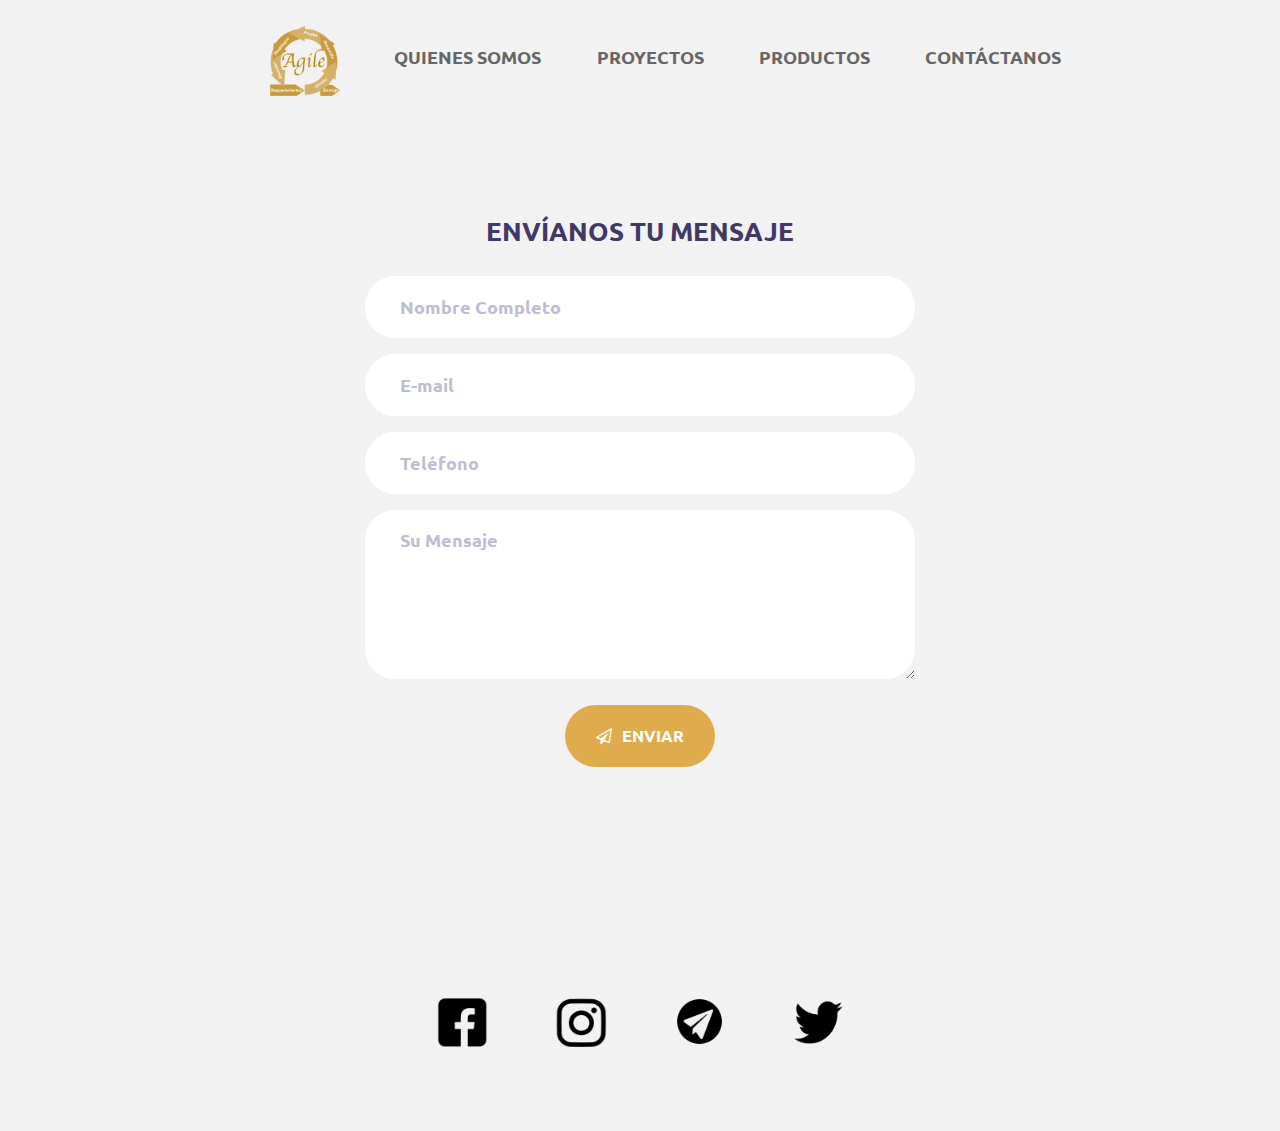
<file: public_html/contactanos.html>
<!DOCTYPE html>
<html lang="es">
<head>
	<title>Contactenos</title>
	<meta charset="UTF-8">
	<meta name="viewport" content="width=device-width, initial-scale=1">
<!--===============================================================================================-->
	<link rel="icon" type="image/png" href="productos/img/icono.ico"/>
<!--===============================================================================================-->
	<link rel="stylesheet" type="text/css" href="contacto/vendor/bootstrap/css/bootstrap.min.css">
<!--===============================================================================================-->
	<link rel="stylesheet" type="text/css" href="contacto/fonts/font-awesome-4.7.0/css/font-awesome.min.css">
<!--===============================================================================================-->
	<link rel="stylesheet" type="text/css" href="contacto/vendor/animate/animate.css">
<!--===============================================================================================-->
	<link rel="stylesheet" type="text/css" href="contacto/vendor/css-hamburgers/hamburgers.min.css">
<!--===============================================================================================-->
	<link rel="stylesheet" type="text/css" href="contacto/vendor/animsition/css/animsition.min.css">
<!--===============================================================================================-->
	<link rel="stylesheet" type="text/css" href="contacto/vendor/select2/select2.min.css">
<!--===============================================================================================-->
	<link rel="stylesheet" type="text/css" href="contacto/vendor/daterangepicker/daterangepicker.css">
<!--===============================================================================================-->
	<link rel="stylesheet" type="text/css" href="contacto/css/util.css">
	<link rel="stylesheet" type="text/css" href="contacto/css/main.css">
<!--===============================================================================================-->
</head>
<body style="background-color: #f2f2f2;">
	<header style = "text-align: center; background-color: #f2f2f2; margin-top: 2%;">
		<ul class="menu"></ul>
			<li>
				<a id="logoAgile"href="index.html">
					<img src="img/logo.png" alt="Icono empresa"  style= "width:10%; max-width: 70px;" >
				</a>
			</li>
			<li>
				<a href="quienesSomos.html" style="font-size: 1.1em;">QUIENES SOMOS</a>
			</li>
			<li>
				<a href="proyectos.html" style="font-size: 1.1em;">PROYECTOS</a>
			</li>
			<li>
				<a href="productos.html" style="font-size: 1.1em;">PRODUCTOS</a>
			</li>
			<li>
				<a href="contactanos.html" style="font-size: 1.1em;">CONTÁCTANOS</a>
			</li>
		</ul>
		
	</header>
	<div class="container-contact100">
		<div class="wrap-contact100">
			<form class="contact100-form validate-form">
				<span class="contact100-form-title">
					Envíanos tu mensaje
				</span>

				<div class="wrap-input100 validate-input" data-validate="Por favor ingrese su nombre">
					<input class="input100" type="text" name="name" placeholder="Nombre Completo">
					<span class="focus-input100"></span>
				</div>

				<div class="wrap-input100 validate-input" data-validate = "Por favor ingrese su email">
					<input class="input100" type="text" name="email" placeholder="E-mail">
					<span class="focus-input100"></span>
				</div>

				<div class="wrap-input100 validate-input" data-validate = "Por favor ingrese su teléfono">
					<input class="input100" type="text" name="phone" placeholder="Teléfono">
					<span class="focus-input100"></span>
				</div>

				<div class="wrap-input100 validate-input" data-validate = "Por favor ingrese su mensaje">
					<textarea class="input100" name="message" placeholder="Su Mensaje"></textarea>
					<span class="focus-input100"></span>
				</div>

				<div class="container-contact100-form-btn">
					<button class="contact100-form-btn">
						<span>
							<i class="fa fa-paper-plane-o m-r-6" aria-hidden="true"></i>
							Enviar
						</span>
					</button>
				</div>
			</form>
		</div>
	</div>



	<div id="dropDownSelect1"></div>

<!--===============================================================================================-->
	<script src="contacto/vendor/jquery/jquery-3.2.1.min.js"></script>
<!--===============================================================================================-->
	<script src="contacto/vendor/animsition/js/animsition.min.js"></script>
<!--===============================================================================================-->
	<script src="contacto/vendor/bootstrap/js/popper.js"></script>
	<script src="contacto/vendor/bootstrap/js/bootstrap.min.js"></script>
<!--===============================================================================================-->
	<script src="contacto/vendor/select2/select2.min.js"></script>
<!--===============================================================================================-->
	<script src="contacto/vendor/daterangepicker/moment.min.js"></script>
	<script src="contacto/vendor/daterangepicker/daterangepicker.js"></script>
<!--===============================================================================================-->
	<script src="contacto/vendor/countdowntime/countdowntime.js"></script>
<!--===============================================================================================-->
	<script src="contacto/js/main.js"></script>

<!-- Global site tag (gtag.js) - Google Analytics -->
<script async src="https://www.googletagmanager.com/gtag/js?id=UA-23581568-13"></script>
<script>
  window.dataLayer = window.dataLayer || [];
  function gtag(){dataLayer.push(arguments);}
  gtag('js', new Date());

  gtag('config', 'UA-23581568-13');
</script>

<footer>
	<a href="https://www.facebook.com">
		<img id = mediaFacebook src="img/SocialMediaFacebook.png" alt="Facebook Red Social">
	</a>
	<a href="https://www.instagram.com">
		<img id = mediaInstagram src="img/SocialMediaInstagram.png" alt="Instagram Red Social">
	</a>
	<a href="https://www.telegram.org">
		<img id = mediaTelegram src="img/SocialMediaTelegram.png" alt="Telegram Red Social">
	</a>
	<a href="https://www.twitter.com">
		<img id = mediaTwitter src="img/SocialMediaTwitter.png" alt="Twitter Red Social">
	</a>
</footer>
</body>
</html>
</file>
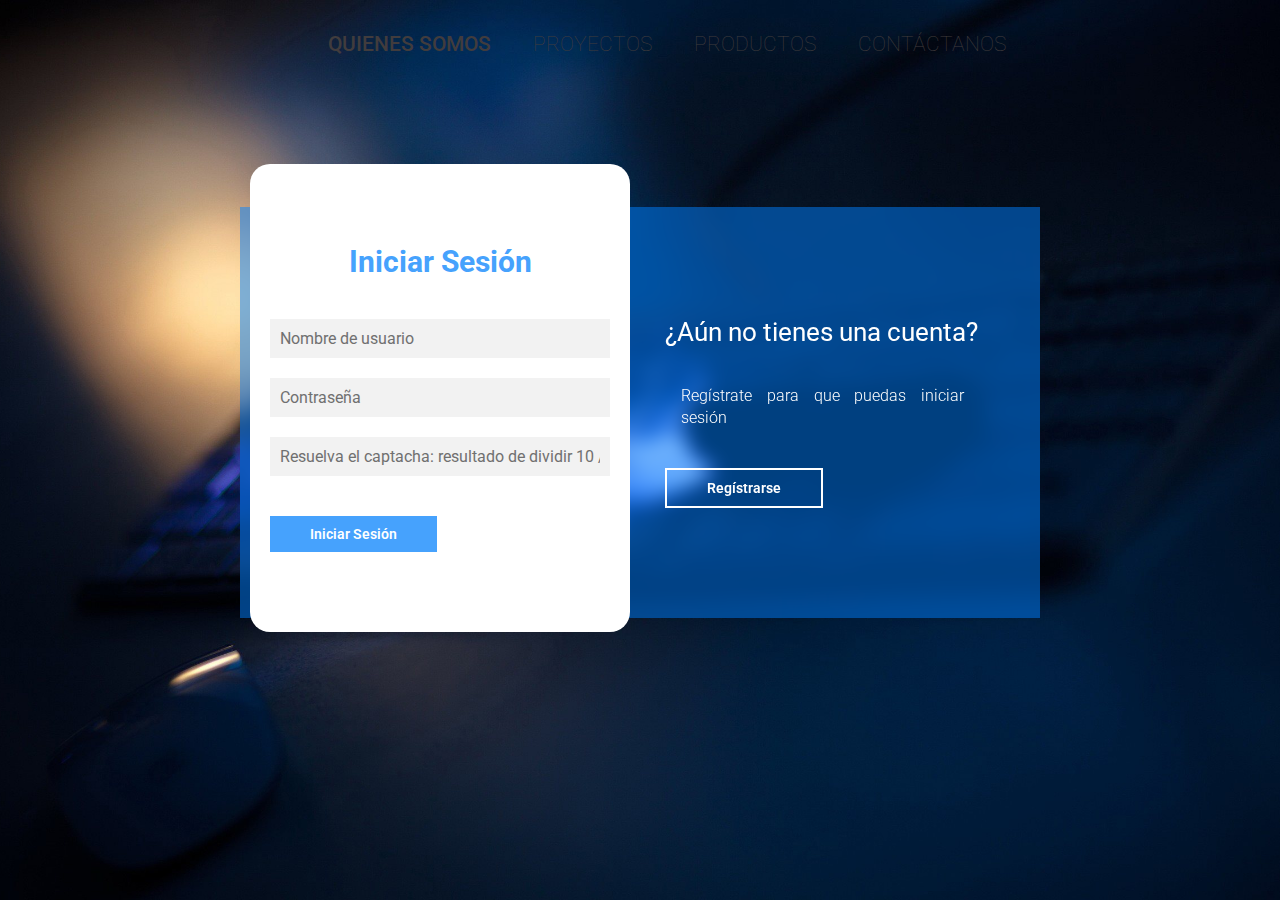
<file: public_html/registro.html>
<!DOCTYPE html>
<html lang="en">
<head>
    <meta charset="UTF-8">
    <meta name="viewport" content="width=device-width, initial-scale=1.0">
    <title>Login _ Registro</title>
    
    <link href="https://fonts.googleapis.com/css2?family=Roboto:ital,wght@0,100;0,300;0,400;0,500;0,700;0,900;1,100;1,300;1,400;1,500;1,700;1,900&display=swap" rel="stylesheet">


    <link rel="stylesheet" href="ccs/login.css">
    <link rel="stylesheet" href="ccs/estilos.css">
</head>
<body background="img/fondo2.jpg">

    <div class="titulo">     <!-- @ menu principal -->
        <nav>
          <div class="menu principal">
            <a href="#" class="btn movil">
              <i class="fa fa-bars" aria-hidden="true"></i>
            </a>

            <ul class="menu">
              <li>
                <a class="highlight" href="quienesSomos.html">Quienes Somos</a>
              </li> <li>
                <a href="proyectos.html">Proyectos</a>
              </li> <li>
                <a href="productos.html">Productos</a>
              </li> <li>
                <a href="contactanos.html">Contáctanos</a>
              </li>
            </ul>
          </div><!--menu principal-->
        </nav>
      </div><!--titulo-->

    </div>
        <main>

            <div class="contenedor__todo">
                <div class="caja__trasera">
                    <div class="caja__trasera-login">
                        <h3>¿Ya tienes una cuenta?</h3>
                        <p>Inicia sesión para entrar en la página</p>
                        <button id="btn__iniciar-sesion">Iniciar Sesión</button>
                    </div>
                    <div class="caja__trasera-register">
                        <h3>¿Aún no tienes una cuenta?</h3>
                        <p>Regístrate para que puedas iniciar sesión</p>
                        <button id="btn_registrar_usuario">Regístrarse</button>
                    </div>
                </div>

                <!--Formulario de Login y registro-->
                <div class="contenedor__login-register">
                    <!--Login-->
                    <form action="" class="formulario__login">
                        <h2>Iniciar Sesión</h2>
                        <input id="login_username" type="text" maxlength="20" placeholder="Nombre de usuario"/>
                       <input id="login_password" type="password" minlength="6"  maxlength="20" placeholder="Contraseña" />
                      <input id="login_captcha" type="password" maxlength="20" placeholder="Resuelva el captacha: resultado de dividir 10 / 2"/>
                      <button id="btn_registrar_usuario" type="button">Iniciar Sesión</button>
                    </form>

                    <!--Register-->
                    <form action="" class="formulario__register">
                        <h2>Regístrarse</h2>
                        <input id="in_nombre_usuario" type="text" maxlength="20" placeholder="Nombre de usuario"/>
                        <input id="in_contrasena" type="password" minlength="6"  maxlength="20" placeholder="Contraseña" />
                       <input id="in_confirmar_contrasena" type="password" maxlength="20" placeholder="Confirmar contraseña"/>
                      <button id="btn_registrar_usuario" type="button">Registrarse</button>
                    </form>
                </div>
            </div>

        </main>

        <script src="js/login.js"></script>
</body>
</html>
</file>
<file: public_html/contacto/vendor/daterangepicker/daterangepicker.css>
.daterangepicker {
  position: absolute;
  color: inherit;
  background-color: #fff;
  border-radius: 4px;
  width: 278px;
  padding: 4px;
  margin-top: 1px;
  top: 100px;
  left: 20px;
  /* Calendars */ }
  .daterangepicker:before, .daterangepicker:after {
    position: absolute;
    display: inline-block;
    border-bottom-color: rgba(0, 0, 0, 0.2);
    content: ''; }
  .daterangepicker:before {
    top: -7px;
    border-right: 7px solid transparent;
    border-left: 7px solid transparent;
    border-bottom: 7px solid #ccc; }
  .daterangepicker:after {
    top: -6px;
    border-right: 6px solid transparent;
    border-bottom: 6px solid #fff;
    border-left: 6px solid transparent; }
  .daterangepicker.opensleft:before {
    right: 9px; }
  .daterangepicker.opensleft:after {
    right: 10px; }
  .daterangepicker.openscenter:before {
    left: 0;
    right: 0;
    width: 0;
    margin-left: auto;
    margin-right: auto; }
  .daterangepicker.openscenter:after {
    left: 0;
    right: 0;
    width: 0;
    margin-left: auto;
    margin-right: auto; }
  .daterangepicker.opensright:before {
    left: 9px; }
  .daterangepicker.opensright:after {
    left: 10px; }
  .daterangepicker.dropup {
    margin-top: -5px; }
    .daterangepicker.dropup:before {
      top: initial;
      bottom: -7px;
      border-bottom: initial;
      border-top: 7px solid #ccc; }
    .daterangepicker.dropup:after {
      top: initial;
      bottom: -6px;
      border-bottom: initial;
      border-top: 6px solid #fff; }
  .daterangepicker.dropdown-menu {
    max-width: none;
    z-index: 3001; }
  .daterangepicker.single .ranges, .daterangepicker.single .calendar {
    float: none; }
  .daterangepicker.show-calendar .calendar {
    display: block; }
  .daterangepicker .calendar {
    display: none;
    max-width: 270px;
    margin: 4px; }
    .daterangepicker .calendar.single .calendar-table {
      border: none; }
    .daterangepicker .calendar th, .daterangepicker .calendar td {
      white-space: nowrap;
      text-align: center;
      min-width: 32px; }
  .daterangepicker .calendar-table {
    border: 1px solid #fff;
    padding: 4px;
    border-radius: 4px;
    background-color: #fff; }
  .daterangepicker table {
    width: 100%;
    margin: 0; }
  .daterangepicker td, .daterangepicker th {
    text-align: center;
    width: 20px;
    height: 20px;
    border-radius: 4px;
    border: 1px solid transparent;
    white-space: nowrap;
    cursor: pointer; }
    .daterangepicker td.available:hover, .daterangepicker th.available:hover {
      background-color: #eee;
      border-color: transparent;
      color: inherit; }
    .daterangepicker td.week, .daterangepicker th.week {
      font-size: 80%;
      color: #ccc; }
  .daterangepicker td.off, .daterangepicker td.off.in-range, .daterangepicker td.off.start-date, .daterangepicker td.off.end-date {
    background-color: #fff;
    border-color: transparent;
    color: #999; }
  .daterangepicker td.in-range {
    background-color: #ebf4f8;
    border-color: transparent;
    color: #000;
    border-radius: 0; }
  .daterangepicker td.start-date {
    border-radius: 4px 0 0 4px; }
  .daterangepicker td.end-date {
    border-radius: 0 4px 4px 0; }
  .daterangepicker td.start-date.end-date {
    border-radius: 4px; }
  .daterangepicker td.active, .daterangepicker td.active:hover {
    background-color: #357ebd;
    border-color: transparent;
    color: #fff; }
  .daterangepicker th.month {
    width: auto; }
  .daterangepicker td.disabled, .daterangepicker option.disabled {
    color: #999;
    cursor: not-allowed;
    text-decoration: line-through; }
  .daterangepicker select.monthselect, .daterangepicker select.yearselect {
    font-size: 12px;
    padding: 1px;
    height: auto;
    margin: 0;
    cursor: default; }
  .daterangepicker select.monthselect {
    margin-right: 2%;
    width: 56%; }
  .daterangepicker select.yearselect {
    width: 40%; }
  .daterangepicker select.hourselect, .daterangepicker select.minuteselect, .daterangepicker select.secondselect, .daterangepicker select.ampmselect {
    width: 50px;
    margin-bottom: 0; }
  .daterangepicker .input-mini {
    border: 1px solid #ccc;
    border-radius: 4px;
    color: #555;
    height: 30px;
    line-height: 30px;
    display: block;
    vertical-align: middle;
    margin: 0 0 5px 0;
    padding: 0 6px 0 28px;
    width: 100%; }
    .daterangepicker .input-mini.active {
      border: 1px solid #08c;
      border-radius: 4px; }
  .daterangepicker .daterangepicker_input {
    position: relative; }
    .daterangepicker .daterangepicker_input i {
      position: absolute;
      left: 8px;
      top: 8px; }
  .daterangepicker.rtl .input-mini {
    padding-right: 28px;
    padding-left: 6px; }
  .daterangepicker.rtl .daterangepicker_input i {
    left: auto;
    right: 8px; }
  .daterangepicker .calendar-time {
    text-align: center;
    margin: 5px auto;
    line-height: 30px;
    position: relative;
    padding-left: 28px; }
    .daterangepicker .calendar-time select.disabled {
      color: #ccc;
      cursor: not-allowed; }

.ranges {
  font-size: 11px;
  float: none;
  margin: 4px;
  text-align: left; }
  .ranges ul {
    list-style: none;
    margin: 0 auto;
    padding: 0;
    width: 100%; }
  .ranges li {
    font-size: 13px;
    background-color: #f5f5f5;
    border: 1px solid #f5f5f5;
    border-radius: 4px;
    color: #08c;
    padding: 3px 12px;
    margin-bottom: 8px;
    cursor: pointer; }
    .ranges li:hover {
      background-color: #08c;
      border: 1px solid #08c;
      color: #fff; }
    .ranges li.active {
      background-color: #08c;
      border: 1px solid #08c;
      color: #fff; }

/*  Larger Screen Styling */
@media (min-width: 564px) {
  .daterangepicker {
    width: auto; }
    .daterangepicker .ranges ul {
      width: 160px; }
    .daterangepicker.single .ranges ul {
      width: 100%; }
    .daterangepicker.single .calendar.left {
      clear: none; }
    .daterangepicker.single.ltr .ranges, .daterangepicker.single.ltr .calendar {
      float: left; }
    .daterangepicker.single.rtl .ranges, .daterangepicker.single.rtl .calendar {
      float: right; }
    .daterangepicker.ltr {
      direction: ltr;
      text-align: left; }
      .daterangepicker.ltr .calendar.left {
        clear: left;
        margin-right: 0; }
        .daterangepicker.ltr .calendar.left .calendar-table {
          border-right: none;
          border-top-right-radius: 0;
          border-bottom-right-radius: 0; }
      .daterangepicker.ltr .calendar.right {
        margin-left: 0; }
        .daterangepicker.ltr .calendar.right .calendar-table {
          border-left: none;
          border-top-left-radius: 0;
          border-bottom-left-radius: 0; }
      .daterangepicker.ltr .left .daterangepicker_input {
        padding-right: 12px; }
      .daterangepicker.ltr .calendar.left .calendar-table {
        padding-right: 12px; }
      .daterangepicker.ltr .ranges, .daterangepicker.ltr .calendar {
        float: left; }
    .daterangepicker.rtl {
      direction: rtl;
      text-align: right; }
      .daterangepicker.rtl .calendar.left {
        clear: right;
        margin-left: 0; }
        .daterangepicker.rtl .calendar.left .calendar-table {
          border-left: none;
          border-top-left-radius: 0;
          border-bottom-left-radius: 0; }
      .daterangepicker.rtl .calendar.right {
        margin-right: 0; }
        .daterangepicker.rtl .calendar.right .calendar-table {
          border-right: none;
          border-top-right-radius: 0;
          border-bottom-right-radius: 0; }
      .daterangepicker.rtl .left .daterangepicker_input {
        padding-left: 12px; }
      .daterangepicker.rtl .calendar.left .calendar-table {
        padding-left: 12px; }
      .daterangepicker.rtl .ranges, .daterangepicker.rtl .calendar {
        text-align: right;
        float: right; } }
@media (min-width: 730px) {
  .daterangepicker .ranges {
    width: auto; }
  .daterangepicker.ltr .ranges {
    float: left; }
  .daterangepicker.rtl .ranges {
    float: right; }
  .daterangepicker .calendar.left {
    clear: none !important; } }
</file>
<file: public_html/contacto/css/util.css>
/*[ FONT SIZE ]
///////////////////////////////////////////////////////////
*/
.fs-1 {font-size: 1px;}
.fs-2 {font-size: 2px;}
.fs-3 {font-size: 3px;}
.fs-4 {font-size: 4px;}
.fs-5 {font-size: 5px;}
.fs-6 {font-size: 6px;}
.fs-7 {font-size: 7px;}
.fs-8 {font-size: 8px;}
.fs-9 {font-size: 9px;}
.fs-10 {font-size: 10px;}
.fs-11 {font-size: 11px;}
.fs-12 {font-size: 12px;}
.fs-13 {font-size: 13px;}
.fs-14 {font-size: 14px;}
.fs-15 {font-size: 15px;}
.fs-16 {font-size: 16px;}
.fs-17 {font-size: 17px;}
.fs-18 {font-size: 18px;}
.fs-19 {font-size: 19px;}
.fs-20 {font-size: 20px;}
.fs-21 {font-size: 21px;}
.fs-22 {font-size: 22px;}
.fs-23 {font-size: 23px;}
.fs-24 {font-size: 24px;}
.fs-25 {font-size: 25px;}
.fs-26 {font-size: 26px;}
.fs-27 {font-size: 27px;}
.fs-28 {font-size: 28px;}
.fs-29 {font-size: 29px;}
.fs-30 {font-size: 30px;}
.fs-31 {font-size: 31px;}
.fs-32 {font-size: 32px;}
.fs-33 {font-size: 33px;}
.fs-34 {font-size: 34px;}
.fs-35 {font-size: 35px;}
.fs-36 {font-size: 36px;}
.fs-37 {font-size: 37px;}
.fs-38 {font-size: 38px;}
.fs-39 {font-size: 39px;}
.fs-40 {font-size: 40px;}
.fs-41 {font-size: 41px;}
.fs-42 {font-size: 42px;}
.fs-43 {font-size: 43px;}
.fs-44 {font-size: 44px;}
.fs-45 {font-size: 45px;}
.fs-46 {font-size: 46px;}
.fs-47 {font-size: 47px;}
.fs-48 {font-size: 48px;}
.fs-49 {font-size: 49px;}
.fs-50 {font-size: 50px;}
.fs-51 {font-size: 51px;}
.fs-52 {font-size: 52px;}
.fs-53 {font-size: 53px;}
.fs-54 {font-size: 54px;}
.fs-55 {font-size: 55px;}
.fs-56 {font-size: 56px;}
.fs-57 {font-size: 57px;}
.fs-58 {font-size: 58px;}
.fs-59 {font-size: 59px;}
.fs-60 {font-size: 60px;}
.fs-61 {font-size: 61px;}
.fs-62 {font-size: 62px;}
.fs-63 {font-size: 63px;}
.fs-64 {font-size: 64px;}
.fs-65 {font-size: 65px;}
.fs-66 {font-size: 66px;}
.fs-67 {font-size: 67px;}
.fs-68 {font-size: 68px;}
.fs-69 {font-size: 69px;}
.fs-70 {font-size: 70px;}
.fs-71 {font-size: 71px;}
.fs-72 {font-size: 72px;}
.fs-73 {font-size: 73px;}
.fs-74 {font-size: 74px;}
.fs-75 {font-size: 75px;}
.fs-76 {font-size: 76px;}
.fs-77 {font-size: 77px;}
.fs-78 {font-size: 78px;}
.fs-79 {font-size: 79px;}
.fs-80 {font-size: 80px;}
.fs-81 {font-size: 81px;}
.fs-82 {font-size: 82px;}
.fs-83 {font-size: 83px;}
.fs-84 {font-size: 84px;}
.fs-85 {font-size: 85px;}
.fs-86 {font-size: 86px;}
.fs-87 {font-size: 87px;}
.fs-88 {font-size: 88px;}
.fs-89 {font-size: 89px;}
.fs-90 {font-size: 90px;}
.fs-91 {font-size: 91px;}
.fs-92 {font-size: 92px;}
.fs-93 {font-size: 93px;}
.fs-94 {font-size: 94px;}
.fs-95 {font-size: 95px;}
.fs-96 {font-size: 96px;}
.fs-97 {font-size: 97px;}
.fs-98 {font-size: 98px;}
.fs-99 {font-size: 99px;}
.fs-100 {font-size: 100px;}
.fs-101 {font-size: 101px;}
.fs-102 {font-size: 102px;}
.fs-103 {font-size: 103px;}
.fs-104 {font-size: 104px;}
.fs-105 {font-size: 105px;}
.fs-106 {font-size: 106px;}
.fs-107 {font-size: 107px;}
.fs-108 {font-size: 108px;}
.fs-109 {font-size: 109px;}
.fs-110 {font-size: 110px;}
.fs-111 {font-size: 111px;}
.fs-112 {font-size: 112px;}
.fs-113 {font-size: 113px;}
.fs-114 {font-size: 114px;}
.fs-115 {font-size: 115px;}
.fs-116 {font-size: 116px;}
.fs-117 {font-size: 117px;}
.fs-118 {font-size: 118px;}
.fs-119 {font-size: 119px;}
.fs-120 {font-size: 120px;}
.fs-121 {font-size: 121px;}
.fs-122 {font-size: 122px;}
.fs-123 {font-size: 123px;}
.fs-124 {font-size: 124px;}
.fs-125 {font-size: 125px;}
.fs-126 {font-size: 126px;}
.fs-127 {font-size: 127px;}
.fs-128 {font-size: 128px;}
.fs-129 {font-size: 129px;}
.fs-130 {font-size: 130px;}
.fs-131 {font-size: 131px;}
.fs-132 {font-size: 132px;}
.fs-133 {font-size: 133px;}
.fs-134 {font-size: 134px;}
.fs-135 {font-size: 135px;}
.fs-136 {font-size: 136px;}
.fs-137 {font-size: 137px;}
.fs-138 {font-size: 138px;}
.fs-139 {font-size: 139px;}
.fs-140 {font-size: 140px;}
.fs-141 {font-size: 141px;}
.fs-142 {font-size: 142px;}
.fs-143 {font-size: 143px;}
.fs-144 {font-size: 144px;}
.fs-145 {font-size: 145px;}
.fs-146 {font-size: 146px;}
.fs-147 {font-size: 147px;}
.fs-148 {font-size: 148px;}
.fs-149 {font-size: 149px;}
.fs-150 {font-size: 150px;}
.fs-151 {font-size: 151px;}
.fs-152 {font-size: 152px;}
.fs-153 {font-size: 153px;}
.fs-154 {font-size: 154px;}
.fs-155 {font-size: 155px;}
.fs-156 {font-size: 156px;}
.fs-157 {font-size: 157px;}
.fs-158 {font-size: 158px;}
.fs-159 {font-size: 159px;}
.fs-160 {font-size: 160px;}
.fs-161 {font-size: 161px;}
.fs-162 {font-size: 162px;}
.fs-163 {font-size: 163px;}
.fs-164 {font-size: 164px;}
.fs-165 {font-size: 165px;}
.fs-166 {font-size: 166px;}
.fs-167 {font-size: 167px;}
.fs-168 {font-size: 168px;}
.fs-169 {font-size: 169px;}
.fs-170 {font-size: 170px;}
.fs-171 {font-size: 171px;}
.fs-172 {font-size: 172px;}
.fs-173 {font-size: 173px;}
.fs-174 {font-size: 174px;}
.fs-175 {font-size: 175px;}
.fs-176 {font-size: 176px;}
.fs-177 {font-size: 177px;}
.fs-178 {font-size: 178px;}
.fs-179 {font-size: 179px;}
.fs-180 {font-size: 180px;}
.fs-181 {font-size: 181px;}
.fs-182 {font-size: 182px;}
.fs-183 {font-size: 183px;}
.fs-184 {font-size: 184px;}
.fs-185 {font-size: 185px;}
.fs-186 {font-size: 186px;}
.fs-187 {font-size: 187px;}
.fs-188 {font-size: 188px;}
.fs-189 {font-size: 189px;}
.fs-190 {font-size: 190px;}
.fs-191 {font-size: 191px;}
.fs-192 {font-size: 192px;}
.fs-193 {font-size: 193px;}
.fs-194 {font-size: 194px;}
.fs-195 {font-size: 195px;}
.fs-196 {font-size: 196px;}
.fs-197 {font-size: 197px;}
.fs-198 {font-size: 198px;}
.fs-199 {font-size: 199px;}
.fs-200 {font-size: 200px;}

/*[ PADDING ]
///////////////////////////////////////////////////////////
*/
.p-t-0 {padding-top: 0px;}
.p-t-1 {padding-top: 1px;}
.p-t-2 {padding-top: 2px;}
.p-t-3 {padding-top: 3px;}
.p-t-4 {padding-top: 4px;}
.p-t-5 {padding-top: 5px;}
.p-t-6 {padding-top: 6px;}
.p-t-7 {padding-top: 7px;}
.p-t-8 {padding-top: 8px;}
.p-t-9 {padding-top: 9px;}
.p-t-10 {padding-top: 10px;}
.p-t-11 {padding-top: 11px;}
.p-t-12 {padding-top: 12px;}
.p-t-13 {padding-top: 13px;}
.p-t-14 {padding-top: 14px;}
.p-t-15 {padding-top: 15px;}
.p-t-16 {padding-top: 16px;}
.p-t-17 {padding-top: 17px;}
.p-t-18 {padding-top: 18px;}
.p-t-19 {padding-top: 19px;}
.p-t-20 {padding-top: 20px;}
.p-t-21 {padding-top: 21px;}
.p-t-22 {padding-top: 22px;}
.p-t-23 {padding-top: 23px;}
.p-t-24 {padding-top: 24px;}
.p-t-25 {padding-top: 25px;}
.p-t-26 {padding-top: 26px;}
.p-t-27 {padding-top: 27px;}
.p-t-28 {padding-top: 28px;}
.p-t-29 {padding-top: 29px;}
.p-t-30 {padding-top: 30px;}
.p-t-31 {padding-top: 31px;}
.p-t-32 {padding-top: 32px;}
.p-t-33 {padding-top: 33px;}
.p-t-34 {padding-top: 34px;}
.p-t-35 {padding-top: 35px;}
.p-t-36 {padding-top: 36px;}
.p-t-37 {padding-top: 37px;}
.p-t-38 {padding-top: 38px;}
.p-t-39 {padding-top: 39px;}
.p-t-40 {padding-top: 40px;}
.p-t-41 {padding-top: 41px;}
.p-t-42 {padding-top: 42px;}
.p-t-43 {padding-top: 43px;}
.p-t-44 {padding-top: 44px;}
.p-t-45 {padding-top: 45px;}
.p-t-46 {padding-top: 46px;}
.p-t-47 {padding-top: 47px;}
.p-t-48 {padding-top: 48px;}
.p-t-49 {padding-top: 49px;}
.p-t-50 {padding-top: 50px;}
.p-t-51 {padding-top: 51px;}
.p-t-52 {padding-top: 52px;}
.p-t-53 {padding-top: 53px;}
.p-t-54 {padding-top: 54px;}
.p-t-55 {padding-top: 55px;}
.p-t-56 {padding-top: 56px;}
.p-t-57 {padding-top: 57px;}
.p-t-58 {padding-top: 58px;}
.p-t-59 {padding-top: 59px;}
.p-t-60 {padding-top: 60px;}
.p-t-61 {padding-top: 61px;}
.p-t-62 {padding-top: 62px;}
.p-t-63 {padding-top: 63px;}
.p-t-64 {padding-top: 64px;}
.p-t-65 {padding-top: 65px;}
.p-t-66 {padding-top: 66px;}
.p-t-67 {padding-top: 67px;}
.p-t-68 {padding-top: 68px;}
.p-t-69 {padding-top: 69px;}
.p-t-70 {padding-top: 70px;}
.p-t-71 {padding-top: 71px;}
.p-t-72 {padding-top: 72px;}
.p-t-73 {padding-top: 73px;}
.p-t-74 {padding-top: 74px;}
.p-t-75 {padding-top: 75px;}
.p-t-76 {padding-top: 76px;}
.p-t-77 {padding-top: 77px;}
.p-t-78 {padding-top: 78px;}
.p-t-79 {padding-top: 79px;}
.p-t-80 {padding-top: 80px;}
.p-t-81 {padding-top: 81px;}
.p-t-82 {padding-top: 82px;}
.p-t-83 {padding-top: 83px;}
.p-t-84 {padding-top: 84px;}
.p-t-85 {padding-top: 85px;}
.p-t-86 {padding-top: 86px;}
.p-t-87 {padding-top: 87px;}
.p-t-88 {padding-top: 88px;}
.p-t-89 {padding-top: 89px;}
.p-t-90 {padding-top: 90px;}
.p-t-91 {padding-top: 91px;}
.p-t-92 {padding-top: 92px;}
.p-t-93 {padding-top: 93px;}
.p-t-94 {padding-top: 94px;}
.p-t-95 {padding-top: 95px;}
.p-t-96 {padding-top: 96px;}
.p-t-97 {padding-top: 97px;}
.p-t-98 {padding-top: 98px;}
.p-t-99 {padding-top: 99px;}
.p-t-100 {padding-top: 100px;}
.p-t-101 {padding-top: 101px;}
.p-t-102 {padding-top: 102px;}
.p-t-103 {padding-top: 103px;}
.p-t-104 {padding-top: 104px;}
.p-t-105 {padding-top: 105px;}
.p-t-106 {padding-top: 106px;}
.p-t-107 {padding-top: 107px;}
.p-t-108 {padding-top: 108px;}
.p-t-109 {padding-top: 109px;}
.p-t-110 {padding-top: 110px;}
.p-t-111 {padding-top: 111px;}
.p-t-112 {padding-top: 112px;}
.p-t-113 {padding-top: 113px;}
.p-t-114 {padding-top: 114px;}
.p-t-115 {padding-top: 115px;}
.p-t-116 {padding-top: 116px;}
.p-t-117 {padding-top: 117px;}
.p-t-118 {padding-top: 118px;}
.p-t-119 {padding-top: 119px;}
.p-t-120 {padding-top: 120px;}
.p-t-121 {padding-top: 121px;}
.p-t-122 {padding-top: 122px;}
.p-t-123 {padding-top: 123px;}
.p-t-124 {padding-top: 124px;}
.p-t-125 {padding-top: 125px;}
.p-t-126 {padding-top: 126px;}
.p-t-127 {padding-top: 127px;}
.p-t-128 {padding-top: 128px;}
.p-t-129 {padding-top: 129px;}
.p-t-130 {padding-top: 130px;}
.p-t-131 {padding-top: 131px;}
.p-t-132 {padding-top: 132px;}
.p-t-133 {padding-top: 133px;}
.p-t-134 {padding-top: 134px;}
.p-t-135 {padding-top: 135px;}
.p-t-136 {padding-top: 136px;}
.p-t-137 {padding-top: 137px;}
.p-t-138 {padding-top: 138px;}
.p-t-139 {padding-top: 139px;}
.p-t-140 {padding-top: 140px;}
.p-t-141 {padding-top: 141px;}
.p-t-142 {padding-top: 142px;}
.p-t-143 {padding-top: 143px;}
.p-t-144 {padding-top: 144px;}
.p-t-145 {padding-top: 145px;}
.p-t-146 {padding-top: 146px;}
.p-t-147 {padding-top: 147px;}
.p-t-148 {padding-top: 148px;}
.p-t-149 {padding-top: 149px;}
.p-t-150 {padding-top: 150px;}
.p-t-151 {padding-top: 151px;}
.p-t-152 {padding-top: 152px;}
.p-t-153 {padding-top: 153px;}
.p-t-154 {padding-top: 154px;}
.p-t-155 {padding-top: 155px;}
.p-t-156 {padding-top: 156px;}
.p-t-157 {padding-top: 157px;}
.p-t-158 {padding-top: 158px;}
.p-t-159 {padding-top: 159px;}
.p-t-160 {padding-top: 160px;}
.p-t-161 {padding-top: 161px;}
.p-t-162 {padding-top: 162px;}
.p-t-163 {padding-top: 163px;}
.p-t-164 {padding-top: 164px;}
.p-t-165 {padding-top: 165px;}
.p-t-166 {padding-top: 166px;}
.p-t-167 {padding-top: 167px;}
.p-t-168 {padding-top: 168px;}
.p-t-169 {padding-top: 169px;}
.p-t-170 {padding-top: 170px;}
.p-t-171 {padding-top: 171px;}
.p-t-172 {padding-top: 172px;}
.p-t-173 {padding-top: 173px;}
.p-t-174 {padding-top: 174px;}
.p-t-175 {padding-top: 175px;}
.p-t-176 {padding-top: 176px;}
.p-t-177 {padding-top: 177px;}
.p-t-178 {padding-top: 178px;}
.p-t-179 {padding-top: 179px;}
.p-t-180 {padding-top: 180px;}
.p-t-181 {padding-top: 181px;}
.p-t-182 {padding-top: 182px;}
.p-t-183 {padding-top: 183px;}
.p-t-184 {padding-top: 184px;}
.p-t-185 {padding-top: 185px;}
.p-t-186 {padding-top: 186px;}
.p-t-187 {padding-top: 187px;}
.p-t-188 {padding-top: 188px;}
.p-t-189 {padding-top: 189px;}
.p-t-190 {padding-top: 190px;}
.p-t-191 {padding-top: 191px;}
.p-t-192 {padding-top: 192px;}
.p-t-193 {padding-top: 193px;}
.p-t-194 {padding-top: 194px;}
.p-t-195 {padding-top: 195px;}
.p-t-196 {padding-top: 196px;}
.p-t-197 {padding-top: 197px;}
.p-t-198 {padding-top: 198px;}
.p-t-199 {padding-top: 199px;}
.p-t-200 {padding-top: 200px;}
.p-t-201 {padding-top: 201px;}
.p-t-202 {padding-top: 202px;}
.p-t-203 {padding-top: 203px;}
.p-t-204 {padding-top: 204px;}
.p-t-205 {padding-top: 205px;}
.p-t-206 {padding-top: 206px;}
.p-t-207 {padding-top: 207px;}
.p-t-208 {padding-top: 208px;}
.p-t-209 {padding-top: 209px;}
.p-t-210 {padding-top: 210px;}
.p-t-211 {padding-top: 211px;}
.p-t-212 {padding-top: 212px;}
.p-t-213 {padding-top: 213px;}
.p-t-214 {padding-top: 214px;}
.p-t-215 {padding-top: 215px;}
.p-t-216 {padding-top: 216px;}
.p-t-217 {padding-top: 217px;}
.p-t-218 {padding-top: 218px;}
.p-t-219 {padding-top: 219px;}
.p-t-220 {padding-top: 220px;}
.p-t-221 {padding-top: 221px;}
.p-t-222 {padding-top: 222px;}
.p-t-223 {padding-top: 223px;}
.p-t-224 {padding-top: 224px;}
.p-t-225 {padding-top: 225px;}
.p-t-226 {padding-top: 226px;}
.p-t-227 {padding-top: 227px;}
.p-t-228 {padding-top: 228px;}
.p-t-229 {padding-top: 229px;}
.p-t-230 {padding-top: 230px;}
.p-t-231 {padding-top: 231px;}
.p-t-232 {padding-top: 232px;}
.p-t-233 {padding-top: 233px;}
.p-t-234 {padding-top: 234px;}
.p-t-235 {padding-top: 235px;}
.p-t-236 {padding-top: 236px;}
.p-t-237 {padding-top: 237px;}
.p-t-238 {padding-top: 238px;}
.p-t-239 {padding-top: 239px;}
.p-t-240 {padding-top: 240px;}
.p-t-241 {padding-top: 241px;}
.p-t-242 {padding-top: 242px;}
.p-t-243 {padding-top: 243px;}
.p-t-244 {padding-top: 244px;}
.p-t-245 {padding-top: 245px;}
.p-t-246 {padding-top: 246px;}
.p-t-247 {padding-top: 247px;}
.p-t-248 {padding-top: 248px;}
.p-t-249 {padding-top: 249px;}
.p-t-250 {padding-top: 250px;}
.p-b-0 {padding-bottom: 0px;}
.p-b-1 {padding-bottom: 1px;}
.p-b-2 {padding-bottom: 2px;}
.p-b-3 {padding-bottom: 3px;}
.p-b-4 {padding-bottom: 4px;}
.p-b-5 {padding-bottom: 5px;}
.p-b-6 {padding-bottom: 6px;}
.p-b-7 {padding-bottom: 7px;}
.p-b-8 {padding-bottom: 8px;}
.p-b-9 {padding-bottom: 9px;}
.p-b-10 {padding-bottom: 10px;}
.p-b-11 {padding-bottom: 11px;}
.p-b-12 {padding-bottom: 12px;}
.p-b-13 {padding-bottom: 13px;}
.p-b-14 {padding-bottom: 14px;}
.p-b-15 {padding-bottom: 15px;}
.p-b-16 {padding-bottom: 16px;}
.p-b-17 {padding-bottom: 17px;}
.p-b-18 {padding-bottom: 18px;}
.p-b-19 {padding-bottom: 19px;}
.p-b-20 {padding-bottom: 20px;}
.p-b-21 {padding-bottom: 21px;}
.p-b-22 {padding-bottom: 22px;}
.p-b-23 {padding-bottom: 23px;}
.p-b-24 {padding-bottom: 24px;}
.p-b-25 {padding-bottom: 25px;}
.p-b-26 {padding-bottom: 26px;}
.p-b-27 {padding-bottom: 27px;}
.p-b-28 {padding-bottom: 28px;}
.p-b-29 {padding-bottom: 29px;}
.p-b-30 {padding-bottom: 30px;}
.p-b-31 {padding-bottom: 31px;}
.p-b-32 {padding-bottom: 32px;}
.p-b-33 {padding-bottom: 33px;}
.p-b-34 {padding-bottom: 34px;}
.p-b-35 {padding-bottom: 35px;}
.p-b-36 {padding-bottom: 36px;}
.p-b-37 {padding-bottom: 37px;}
.p-b-38 {padding-bottom: 38px;}
.p-b-39 {padding-bottom: 39px;}
.p-b-40 {padding-bottom: 40px;}
.p-b-41 {padding-bottom: 41px;}
.p-b-42 {padding-bottom: 42px;}
.p-b-43 {padding-bottom: 43px;}
.p-b-44 {padding-bottom: 44px;}
.p-b-45 {padding-bottom: 45px;}
.p-b-46 {padding-bottom: 46px;}
.p-b-47 {padding-bottom: 47px;}
.p-b-48 {padding-bottom: 48px;}
.p-b-49 {padding-bottom: 49px;}
.p-b-50 {padding-bottom: 50px;}
.p-b-51 {padding-bottom: 51px;}
.p-b-52 {padding-bottom: 52px;}
.p-b-53 {padding-bottom: 53px;}
.p-b-54 {padding-bottom: 54px;}
.p-b-55 {padding-bottom: 55px;}
.p-b-56 {padding-bottom: 56px;}
.p-b-57 {padding-bottom: 57px;}
.p-b-58 {padding-bottom: 58px;}
.p-b-59 {padding-bottom: 59px;}
.p-b-60 {padding-bottom: 60px;}
.p-b-61 {padding-bottom: 61px;}
.p-b-62 {padding-bottom: 62px;}
.p-b-63 {padding-bottom: 63px;}
.p-b-64 {padding-bottom: 64px;}
.p-b-65 {padding-bottom: 65px;}
.p-b-66 {padding-bottom: 66px;}
.p-b-67 {padding-bottom: 67px;}
.p-b-68 {padding-bottom: 68px;}
.p-b-69 {padding-bottom: 69px;}
.p-b-70 {padding-bottom: 70px;}
.p-b-71 {padding-bottom: 71px;}
.p-b-72 {padding-bottom: 72px;}
.p-b-73 {padding-bottom: 73px;}
.p-b-74 {padding-bottom: 74px;}
.p-b-75 {padding-bottom: 75px;}
.p-b-76 {padding-bottom: 76px;}
.p-b-77 {padding-bottom: 77px;}
.p-b-78 {padding-bottom: 78px;}
.p-b-79 {padding-bottom: 79px;}
.p-b-80 {padding-bottom: 80px;}
.p-b-81 {padding-bottom: 81px;}
.p-b-82 {padding-bottom: 82px;}
.p-b-83 {padding-bottom: 83px;}
.p-b-84 {padding-bottom: 84px;}
.p-b-85 {padding-bottom: 85px;}
.p-b-86 {padding-bottom: 86px;}
.p-b-87 {padding-bottom: 87px;}
.p-b-88 {padding-bottom: 88px;}
.p-b-89 {padding-bottom: 89px;}
.p-b-90 {padding-bottom: 90px;}
.p-b-91 {padding-bottom: 91px;}
.p-b-92 {padding-bottom: 92px;}
.p-b-93 {padding-bottom: 93px;}
.p-b-94 {padding-bottom: 94px;}
.p-b-95 {padding-bottom: 95px;}
.p-b-96 {padding-bottom: 96px;}
.p-b-97 {padding-bottom: 97px;}
.p-b-98 {padding-bottom: 98px;}
.p-b-99 {padding-bottom: 99px;}
.p-b-100 {padding-bottom: 100px;}
.p-b-101 {padding-bottom: 101px;}
.p-b-102 {padding-bottom: 102px;}
.p-b-103 {padding-bottom: 103px;}
.p-b-104 {padding-bottom: 104px;}
.p-b-105 {padding-bottom: 105px;}
.p-b-106 {padding-bottom: 106px;}
.p-b-107 {padding-bottom: 107px;}
.p-b-108 {padding-bottom: 108px;}
.p-b-109 {padding-bottom: 109px;}
.p-b-110 {padding-bottom: 110px;}
.p-b-111 {padding-bottom: 111px;}
.p-b-112 {padding-bottom: 112px;}
.p-b-113 {padding-bottom: 113px;}
.p-b-114 {padding-bottom: 114px;}
.p-b-115 {padding-bottom: 115px;}
.p-b-116 {padding-bottom: 116px;}
.p-b-117 {padding-bottom: 117px;}
.p-b-118 {padding-bottom: 118px;}
.p-b-119 {padding-bottom: 119px;}
.p-b-120 {padding-bottom: 120px;}
.p-b-121 {padding-bottom: 121px;}
.p-b-122 {padding-bottom: 122px;}
.p-b-123 {padding-bottom: 123px;}
.p-b-124 {padding-bottom: 124px;}
.p-b-125 {padding-bottom: 125px;}
.p-b-126 {padding-bottom: 126px;}
.p-b-127 {padding-bottom: 127px;}
.p-b-128 {padding-bottom: 128px;}
.p-b-129 {padding-bottom: 129px;}
.p-b-130 {padding-bottom: 130px;}
.p-b-131 {padding-bottom: 131px;}
.p-b-132 {padding-bottom: 132px;}
.p-b-133 {padding-bottom: 133px;}
.p-b-134 {padding-bottom: 134px;}
.p-b-135 {padding-bottom: 135px;}
.p-b-136 {padding-bottom: 136px;}
.p-b-137 {padding-bottom: 137px;}
.p-b-138 {padding-bottom: 138px;}
.p-b-139 {padding-bottom: 139px;}
.p-b-140 {padding-bottom: 140px;}
.p-b-141 {padding-bottom: 141px;}
.p-b-142 {padding-bottom: 142px;}
.p-b-143 {padding-bottom: 143px;}
.p-b-144 {padding-bottom: 144px;}
.p-b-145 {padding-bottom: 145px;}
.p-b-146 {padding-bottom: 146px;}
.p-b-147 {padding-bottom: 147px;}
.p-b-148 {padding-bottom: 148px;}
.p-b-149 {padding-bottom: 149px;}
.p-b-150 {padding-bottom: 150px;}
.p-b-151 {padding-bottom: 151px;}
.p-b-152 {padding-bottom: 152px;}
.p-b-153 {padding-bottom: 153px;}
.p-b-154 {padding-bottom: 154px;}
.p-b-155 {padding-bottom: 155px;}
.p-b-156 {padding-bottom: 156px;}
.p-b-157 {padding-bottom: 157px;}
.p-b-158 {padding-bottom: 158px;}
.p-b-159 {padding-bottom: 159px;}
.p-b-160 {padding-bottom: 160px;}
.p-b-161 {padding-bottom: 161px;}
.p-b-162 {padding-bottom: 162px;}
.p-b-163 {padding-bottom: 163px;}
.p-b-164 {padding-bottom: 164px;}
.p-b-165 {padding-bottom: 165px;}
.p-b-166 {padding-bottom: 166px;}
.p-b-167 {padding-bottom: 167px;}
.p-b-168 {padding-bottom: 168px;}
.p-b-169 {padding-bottom: 169px;}
.p-b-170 {padding-bottom: 170px;}
.p-b-171 {padding-bottom: 171px;}
.p-b-172 {padding-bottom: 172px;}
.p-b-173 {padding-bottom: 173px;}
.p-b-174 {padding-bottom: 174px;}
.p-b-175 {padding-bottom: 175px;}
.p-b-176 {padding-bottom: 176px;}
.p-b-177 {padding-bottom: 177px;}
.p-b-178 {padding-bottom: 178px;}
.p-b-179 {padding-bottom: 179px;}
.p-b-180 {padding-bottom: 180px;}
.p-b-181 {padding-bottom: 181px;}
.p-b-182 {padding-bottom: 182px;}
.p-b-183 {padding-bottom: 183px;}
.p-b-184 {padding-bottom: 184px;}
.p-b-185 {padding-bottom: 185px;}
.p-b-186 {padding-bottom: 186px;}
.p-b-187 {padding-bottom: 187px;}
.p-b-188 {padding-bottom: 188px;}
.p-b-189 {padding-bottom: 189px;}
.p-b-190 {padding-bottom: 190px;}
.p-b-191 {padding-bottom: 191px;}
.p-b-192 {padding-bottom: 192px;}
.p-b-193 {padding-bottom: 193px;}
.p-b-194 {padding-bottom: 194px;}
.p-b-195 {padding-bottom: 195px;}
.p-b-196 {padding-bottom: 196px;}
.p-b-197 {padding-bottom: 197px;}
.p-b-198 {padding-bottom: 198px;}
.p-b-199 {padding-bottom: 199px;}
.p-b-200 {padding-bottom: 200px;}
.p-b-201 {padding-bottom: 201px;}
.p-b-202 {padding-bottom: 202px;}
.p-b-203 {padding-bottom: 203px;}
.p-b-204 {padding-bottom: 204px;}
.p-b-205 {padding-bottom: 205px;}
.p-b-206 {padding-bottom: 206px;}
.p-b-207 {padding-bottom: 207px;}
.p-b-208 {padding-bottom: 208px;}
.p-b-209 {padding-bottom: 209px;}
.p-b-210 {padding-bottom: 210px;}
.p-b-211 {padding-bottom: 211px;}
.p-b-212 {padding-bottom: 212px;}
.p-b-213 {padding-bottom: 213px;}
.p-b-214 {padding-bottom: 214px;}
.p-b-215 {padding-bottom: 215px;}
.p-b-216 {padding-bottom: 216px;}
.p-b-217 {padding-bottom: 217px;}
.p-b-218 {padding-bottom: 218px;}
.p-b-219 {padding-bottom: 219px;}
.p-b-220 {padding-bottom: 220px;}
.p-b-221 {padding-bottom: 221px;}
.p-b-222 {padding-bottom: 222px;}
.p-b-223 {padding-bottom: 223px;}
.p-b-224 {padding-bottom: 224px;}
.p-b-225 {padding-bottom: 225px;}
.p-b-226 {padding-bottom: 226px;}
.p-b-227 {padding-bottom: 227px;}
.p-b-228 {padding-bottom: 228px;}
.p-b-229 {padding-bottom: 229px;}
.p-b-230 {padding-bottom: 230px;}
.p-b-231 {padding-bottom: 231px;}
.p-b-232 {padding-bottom: 232px;}
.p-b-233 {padding-bottom: 233px;}
.p-b-234 {padding-bottom: 234px;}
.p-b-235 {padding-bottom: 235px;}
.p-b-236 {padding-bottom: 236px;}
.p-b-237 {padding-bottom: 237px;}
.p-b-238 {padding-bottom: 238px;}
.p-b-239 {padding-bottom: 239px;}
.p-b-240 {padding-bottom: 240px;}
.p-b-241 {padding-bottom: 241px;}
.p-b-242 {padding-bottom: 242px;}
.p-b-243 {padding-bottom: 243px;}
.p-b-244 {padding-bottom: 244px;}
.p-b-245 {padding-bottom: 245px;}
.p-b-246 {padding-bottom: 246px;}
.p-b-247 {padding-bottom: 247px;}
.p-b-248 {padding-bottom: 248px;}
.p-b-249 {padding-bottom: 249px;}
.p-b-250 {padding-bottom: 250px;}
.p-l-0 {padding-left: 0px;}
.p-l-1 {padding-left: 1px;}
.p-l-2 {padding-left: 2px;}
.p-l-3 {padding-left: 3px;}
.p-l-4 {padding-left: 4px;}
.p-l-5 {padding-left: 5px;}
.p-l-6 {padding-left: 6px;}
.p-l-7 {padding-left: 7px;}
.p-l-8 {padding-left: 8px;}
.p-l-9 {padding-left: 9px;}
.p-l-10 {padding-left: 10px;}
.p-l-11 {padding-left: 11px;}
.p-l-12 {padding-left: 12px;}
.p-l-13 {padding-left: 13px;}
.p-l-14 {padding-left: 14px;}
.p-l-15 {padding-left: 15px;}
.p-l-16 {padding-left: 16px;}
.p-l-17 {padding-left: 17px;}
.p-l-18 {padding-left: 18px;}
.p-l-19 {padding-left: 19px;}
.p-l-20 {padding-left: 20px;}
.p-l-21 {padding-left: 21px;}
.p-l-22 {padding-left: 22px;}
.p-l-23 {padding-left: 23px;}
.p-l-24 {padding-left: 24px;}
.p-l-25 {padding-left: 25px;}
.p-l-26 {padding-left: 26px;}
.p-l-27 {padding-left: 27px;}
.p-l-28 {padding-left: 28px;}
.p-l-29 {padding-left: 29px;}
.p-l-30 {padding-left: 30px;}
.p-l-31 {padding-left: 31px;}
.p-l-32 {padding-left: 32px;}
.p-l-33 {padding-left: 33px;}
.p-l-34 {padding-left: 34px;}
.p-l-35 {padding-left: 35px;}
.p-l-36 {padding-left: 36px;}
.p-l-37 {padding-left: 37px;}
.p-l-38 {padding-left: 38px;}
.p-l-39 {padding-left: 39px;}
.p-l-40 {padding-left: 40px;}
.p-l-41 {padding-left: 41px;}
.p-l-42 {padding-left: 42px;}
.p-l-43 {padding-left: 43px;}
.p-l-44 {padding-left: 44px;}
.p-l-45 {padding-left: 45px;}
.p-l-46 {padding-left: 46px;}
.p-l-47 {padding-left: 47px;}
.p-l-48 {padding-left: 48px;}
.p-l-49 {padding-left: 49px;}
.p-l-50 {padding-left: 50px;}
.p-l-51 {padding-left: 51px;}
.p-l-52 {padding-left: 52px;}
.p-l-53 {padding-left: 53px;}
.p-l-54 {padding-left: 54px;}
.p-l-55 {padding-left: 55px;}
.p-l-56 {padding-left: 56px;}
.p-l-57 {padding-left: 57px;}
.p-l-58 {padding-left: 58px;}
.p-l-59 {padding-left: 59px;}
.p-l-60 {padding-left: 60px;}
.p-l-61 {padding-left: 61px;}
.p-l-62 {padding-left: 62px;}
.p-l-63 {padding-left: 63px;}
.p-l-64 {padding-left: 64px;}
.p-l-65 {padding-left: 65px;}
.p-l-66 {padding-left: 66px;}
.p-l-67 {padding-left: 67px;}
.p-l-68 {padding-left: 68px;}
.p-l-69 {padding-left: 69px;}
.p-l-70 {padding-left: 70px;}
.p-l-71 {padding-left: 71px;}
.p-l-72 {padding-left: 72px;}
.p-l-73 {padding-left: 73px;}
.p-l-74 {padding-left: 74px;}
.p-l-75 {padding-left: 75px;}
.p-l-76 {padding-left: 76px;}
.p-l-77 {padding-left: 77px;}
.p-l-78 {padding-left: 78px;}
.p-l-79 {padding-left: 79px;}
.p-l-80 {padding-left: 80px;}
.p-l-81 {padding-left: 81px;}
.p-l-82 {padding-left: 82px;}
.p-l-83 {padding-left: 83px;}
.p-l-84 {padding-left: 84px;}
.p-l-85 {padding-left: 85px;}
.p-l-86 {padding-left: 86px;}
.p-l-87 {padding-left: 87px;}
.p-l-88 {padding-left: 88px;}
.p-l-89 {padding-left: 89px;}
.p-l-90 {padding-left: 90px;}
.p-l-91 {padding-left: 91px;}
.p-l-92 {padding-left: 92px;}
.p-l-93 {padding-left: 93px;}
.p-l-94 {padding-left: 94px;}
.p-l-95 {padding-left: 95px;}
.p-l-96 {padding-left: 96px;}
.p-l-97 {padding-left: 97px;}
.p-l-98 {padding-left: 98px;}
.p-l-99 {padding-left: 99px;}
.p-l-100 {padding-left: 100px;}
.p-l-101 {padding-left: 101px;}
.p-l-102 {padding-left: 102px;}
.p-l-103 {padding-left: 103px;}
.p-l-104 {padding-left: 104px;}
.p-l-105 {padding-left: 105px;}
.p-l-106 {padding-left: 106px;}
.p-l-107 {padding-left: 107px;}
.p-l-108 {padding-left: 108px;}
.p-l-109 {padding-left: 109px;}
.p-l-110 {padding-left: 110px;}
.p-l-111 {padding-left: 111px;}
.p-l-112 {padding-left: 112px;}
.p-l-113 {padding-left: 113px;}
.p-l-114 {padding-left: 114px;}
.p-l-115 {padding-left: 115px;}
.p-l-116 {padding-left: 116px;}
.p-l-117 {padding-left: 117px;}
.p-l-118 {padding-left: 118px;}
.p-l-119 {padding-left: 119px;}
.p-l-120 {padding-left: 120px;}
.p-l-121 {padding-left: 121px;}
.p-l-122 {padding-left: 122px;}
.p-l-123 {padding-left: 123px;}
.p-l-124 {padding-left: 124px;}
.p-l-125 {padding-left: 125px;}
.p-l-126 {padding-left: 126px;}
.p-l-127 {padding-left: 127px;}
.p-l-128 {padding-left: 128px;}
.p-l-129 {padding-left: 129px;}
.p-l-130 {padding-left: 130px;}
.p-l-131 {padding-left: 131px;}
.p-l-132 {padding-left: 132px;}
.p-l-133 {padding-left: 133px;}
.p-l-134 {padding-left: 134px;}
.p-l-135 {padding-left: 135px;}
.p-l-136 {padding-left: 136px;}
.p-l-137 {padding-left: 137px;}
.p-l-138 {padding-left: 138px;}
.p-l-139 {padding-left: 139px;}
.p-l-140 {padding-left: 140px;}
.p-l-141 {padding-left: 141px;}
.p-l-142 {padding-left: 142px;}
.p-l-143 {padding-left: 143px;}
.p-l-144 {padding-left: 144px;}
.p-l-145 {padding-left: 145px;}
.p-l-146 {padding-left: 146px;}
.p-l-147 {padding-left: 147px;}
.p-l-148 {padding-left: 148px;}
.p-l-149 {padding-left: 149px;}
.p-l-150 {padding-left: 150px;}
.p-l-151 {padding-left: 151px;}
.p-l-152 {padding-left: 152px;}
.p-l-153 {padding-left: 153px;}
.p-l-154 {padding-left: 154px;}
.p-l-155 {padding-left: 155px;}
.p-l-156 {padding-left: 156px;}
.p-l-157 {padding-left: 157px;}
.p-l-158 {padding-left: 158px;}
.p-l-159 {padding-left: 159px;}
.p-l-160 {padding-left: 160px;}
.p-l-161 {padding-left: 161px;}
.p-l-162 {padding-left: 162px;}
.p-l-163 {padding-left: 163px;}
.p-l-164 {padding-left: 164px;}
.p-l-165 {padding-left: 165px;}
.p-l-166 {padding-left: 166px;}
.p-l-167 {padding-left: 167px;}
.p-l-168 {padding-left: 168px;}
.p-l-169 {padding-left: 169px;}
.p-l-170 {padding-left: 170px;}
.p-l-171 {padding-left: 171px;}
.p-l-172 {padding-left: 172px;}
.p-l-173 {padding-left: 173px;}
.p-l-174 {padding-left: 174px;}
.p-l-175 {padding-left: 175px;}
.p-l-176 {padding-left: 176px;}
.p-l-177 {padding-left: 177px;}
.p-l-178 {padding-left: 178px;}
.p-l-179 {padding-left: 179px;}
.p-l-180 {padding-left: 180px;}
.p-l-181 {padding-left: 181px;}
.p-l-182 {padding-left: 182px;}
.p-l-183 {padding-left: 183px;}
.p-l-184 {padding-left: 184px;}
.p-l-185 {padding-left: 185px;}
.p-l-186 {padding-left: 186px;}
.p-l-187 {padding-left: 187px;}
.p-l-188 {padding-left: 188px;}
.p-l-189 {padding-left: 189px;}
.p-l-190 {padding-left: 190px;}
.p-l-191 {padding-left: 191px;}
.p-l-192 {padding-left: 192px;}
.p-l-193 {padding-left: 193px;}
.p-l-194 {padding-left: 194px;}
.p-l-195 {padding-left: 195px;}
.p-l-196 {padding-left: 196px;}
.p-l-197 {padding-left: 197px;}
.p-l-198 {padding-left: 198px;}
.p-l-199 {padding-left: 199px;}
.p-l-200 {padding-left: 200px;}
.p-l-201 {padding-left: 201px;}
.p-l-202 {padding-left: 202px;}
.p-l-203 {padding-left: 203px;}
.p-l-204 {padding-left: 204px;}
.p-l-205 {padding-left: 205px;}
.p-l-206 {padding-left: 206px;}
.p-l-207 {padding-left: 207px;}
.p-l-208 {padding-left: 208px;}
.p-l-209 {padding-left: 209px;}
.p-l-210 {padding-left: 210px;}
.p-l-211 {padding-left: 211px;}
.p-l-212 {padding-left: 212px;}
.p-l-213 {padding-left: 213px;}
.p-l-214 {padding-left: 214px;}
.p-l-215 {padding-left: 215px;}
.p-l-216 {padding-left: 216px;}
.p-l-217 {padding-left: 217px;}
.p-l-218 {padding-left: 218px;}
.p-l-219 {padding-left: 219px;}
.p-l-220 {padding-left: 220px;}
.p-l-221 {padding-left: 221px;}
.p-l-222 {padding-left: 222px;}
.p-l-223 {padding-left: 223px;}
.p-l-224 {padding-left: 224px;}
.p-l-225 {padding-left: 225px;}
.p-l-226 {padding-left: 226px;}
.p-l-227 {padding-left: 227px;}
.p-l-228 {padding-left: 228px;}
.p-l-229 {padding-left: 229px;}
.p-l-230 {padding-left: 230px;}
.p-l-231 {padding-left: 231px;}
.p-l-232 {padding-left: 232px;}
.p-l-233 {padding-left: 233px;}
.p-l-234 {padding-left: 234px;}
.p-l-235 {padding-left: 235px;}
.p-l-236 {padding-left: 236px;}
.p-l-237 {padding-left: 237px;}
.p-l-238 {padding-left: 238px;}
.p-l-239 {padding-left: 239px;}
.p-l-240 {padding-left: 240px;}
.p-l-241 {padding-left: 241px;}
.p-l-242 {padding-left: 242px;}
.p-l-243 {padding-left: 243px;}
.p-l-244 {padding-left: 244px;}
.p-l-245 {padding-left: 245px;}
.p-l-246 {padding-left: 246px;}
.p-l-247 {padding-left: 247px;}
.p-l-248 {padding-left: 248px;}
.p-l-249 {padding-left: 249px;}
.p-l-250 {padding-left: 250px;}
.p-r-0 {padding-right: 0px;}
.p-r-1 {padding-right: 1px;}
.p-r-2 {padding-right: 2px;}
.p-r-3 {padding-right: 3px;}
.p-r-4 {padding-right: 4px;}
.p-r-5 {padding-right: 5px;}
.p-r-6 {padding-right: 6px;}
.p-r-7 {padding-right: 7px;}
.p-r-8 {padding-right: 8px;}
.p-r-9 {padding-right: 9px;}
.p-r-10 {padding-right: 10px;}
.p-r-11 {padding-right: 11px;}
.p-r-12 {padding-right: 12px;}
.p-r-13 {padding-right: 13px;}
.p-r-14 {padding-right: 14px;}
.p-r-15 {padding-right: 15px;}
.p-r-16 {padding-right: 16px;}
.p-r-17 {padding-right: 17px;}
.p-r-18 {padding-right: 18px;}
.p-r-19 {padding-right: 19px;}
.p-r-20 {padding-right: 20px;}
.p-r-21 {padding-right: 21px;}
.p-r-22 {padding-right: 22px;}
.p-r-23 {padding-right: 23px;}
.p-r-24 {padding-right: 24px;}
.p-r-25 {padding-right: 25px;}
.p-r-26 {padding-right: 26px;}
.p-r-27 {padding-right: 27px;}
.p-r-28 {padding-right: 28px;}
.p-r-29 {padding-right: 29px;}
.p-r-30 {padding-right: 30px;}
.p-r-31 {padding-right: 31px;}
.p-r-32 {padding-right: 32px;}
.p-r-33 {padding-right: 33px;}
.p-r-34 {padding-right: 34px;}
.p-r-35 {padding-right: 35px;}
.p-r-36 {padding-right: 36px;}
.p-r-37 {padding-right: 37px;}
.p-r-38 {padding-right: 38px;}
.p-r-39 {padding-right: 39px;}
.p-r-40 {padding-right: 40px;}
.p-r-41 {padding-right: 41px;}
.p-r-42 {padding-right: 42px;}
.p-r-43 {padding-right: 43px;}
.p-r-44 {padding-right: 44px;}
.p-r-45 {padding-right: 45px;}
.p-r-46 {padding-right: 46px;}
.p-r-47 {padding-right: 47px;}
.p-r-48 {padding-right: 48px;}
.p-r-49 {padding-right: 49px;}
.p-r-50 {padding-right: 50px;}
.p-r-51 {padding-right: 51px;}
.p-r-52 {padding-right: 52px;}
.p-r-53 {padding-right: 53px;}
.p-r-54 {padding-right: 54px;}
.p-r-55 {padding-right: 55px;}
.p-r-56 {padding-right: 56px;}
.p-r-57 {padding-right: 57px;}
.p-r-58 {padding-right: 58px;}
.p-r-59 {padding-right: 59px;}
.p-r-60 {padding-right: 60px;}
.p-r-61 {padding-right: 61px;}
.p-r-62 {padding-right: 62px;}
.p-r-63 {padding-right: 63px;}
.p-r-64 {padding-right: 64px;}
.p-r-65 {padding-right: 65px;}
.p-r-66 {padding-right: 66px;}
.p-r-67 {padding-right: 67px;}
.p-r-68 {padding-right: 68px;}
.p-r-69 {padding-right: 69px;}
.p-r-70 {padding-right: 70px;}
.p-r-71 {padding-right: 71px;}
.p-r-72 {padding-right: 72px;}
.p-r-73 {padding-right: 73px;}
.p-r-74 {padding-right: 74px;}
.p-r-75 {padding-right: 75px;}
.p-r-76 {padding-right: 76px;}
.p-r-77 {padding-right: 77px;}
.p-r-78 {padding-right: 78px;}
.p-r-79 {padding-right: 79px;}
.p-r-80 {padding-right: 80px;}
.p-r-81 {padding-right: 81px;}
.p-r-82 {padding-right: 82px;}
.p-r-83 {padding-right: 83px;}
.p-r-84 {padding-right: 84px;}
.p-r-85 {padding-right: 85px;}
.p-r-86 {padding-right: 86px;}
.p-r-87 {padding-right: 87px;}
.p-r-88 {padding-right: 88px;}
.p-r-89 {padding-right: 89px;}
.p-r-90 {padding-right: 90px;}
.p-r-91 {padding-right: 91px;}
.p-r-92 {padding-right: 92px;}
.p-r-93 {padding-right: 93px;}
.p-r-94 {padding-right: 94px;}
.p-r-95 {padding-right: 95px;}
.p-r-96 {padding-right: 96px;}
.p-r-97 {padding-right: 97px;}
.p-r-98 {padding-right: 98px;}
.p-r-99 {padding-right: 99px;}
.p-r-100 {padding-right: 100px;}
.p-r-101 {padding-right: 101px;}
.p-r-102 {padding-right: 102px;}
.p-r-103 {padding-right: 103px;}
.p-r-104 {padding-right: 104px;}
.p-r-105 {padding-right: 105px;}
.p-r-106 {padding-right: 106px;}
.p-r-107 {padding-right: 107px;}
.p-r-108 {padding-right: 108px;}
.p-r-109 {padding-right: 109px;}
.p-r-110 {padding-right: 110px;}
.p-r-111 {padding-right: 111px;}
.p-r-112 {padding-right: 112px;}
.p-r-113 {padding-right: 113px;}
.p-r-114 {padding-right: 114px;}
.p-r-115 {padding-right: 115px;}
.p-r-116 {padding-right: 116px;}
.p-r-117 {padding-right: 117px;}
.p-r-118 {padding-right: 118px;}
.p-r-119 {padding-right: 119px;}
.p-r-120 {padding-right: 120px;}
.p-r-121 {padding-right: 121px;}
.p-r-122 {padding-right: 122px;}
.p-r-123 {padding-right: 123px;}
.p-r-124 {padding-right: 124px;}
.p-r-125 {padding-right: 125px;}
.p-r-126 {padding-right: 126px;}
.p-r-127 {padding-right: 127px;}
.p-r-128 {padding-right: 128px;}
.p-r-129 {padding-right: 129px;}
.p-r-130 {padding-right: 130px;}
.p-r-131 {padding-right: 131px;}
.p-r-132 {padding-right: 132px;}
.p-r-133 {padding-right: 133px;}
.p-r-134 {padding-right: 134px;}
.p-r-135 {padding-right: 135px;}
.p-r-136 {padding-right: 136px;}
.p-r-137 {padding-right: 137px;}
.p-r-138 {padding-right: 138px;}
.p-r-139 {padding-right: 139px;}
.p-r-140 {padding-right: 140px;}
.p-r-141 {padding-right: 141px;}
.p-r-142 {padding-right: 142px;}
.p-r-143 {padding-right: 143px;}
.p-r-144 {padding-right: 144px;}
.p-r-145 {padding-right: 145px;}
.p-r-146 {padding-right: 146px;}
.p-r-147 {padding-right: 147px;}
.p-r-148 {padding-right: 148px;}
.p-r-149 {padding-right: 149px;}
.p-r-150 {padding-right: 150px;}
.p-r-151 {padding-right: 151px;}
.p-r-152 {padding-right: 152px;}
.p-r-153 {padding-right: 153px;}
.p-r-154 {padding-right: 154px;}
.p-r-155 {padding-right: 155px;}
.p-r-156 {padding-right: 156px;}
.p-r-157 {padding-right: 157px;}
.p-r-158 {padding-right: 158px;}
.p-r-159 {padding-right: 159px;}
.p-r-160 {padding-right: 160px;}
.p-r-161 {padding-right: 161px;}
.p-r-162 {padding-right: 162px;}
.p-r-163 {padding-right: 163px;}
.p-r-164 {padding-right: 164px;}
.p-r-165 {padding-right: 165px;}
.p-r-166 {padding-right: 166px;}
.p-r-167 {padding-right: 167px;}
.p-r-168 {padding-right: 168px;}
.p-r-169 {padding-right: 169px;}
.p-r-170 {padding-right: 170px;}
.p-r-171 {padding-right: 171px;}
.p-r-172 {padding-right: 172px;}
.p-r-173 {padding-right: 173px;}
.p-r-174 {padding-right: 174px;}
.p-r-175 {padding-right: 175px;}
.p-r-176 {padding-right: 176px;}
.p-r-177 {padding-right: 177px;}
.p-r-178 {padding-right: 178px;}
.p-r-179 {padding-right: 179px;}
.p-r-180 {padding-right: 180px;}
.p-r-181 {padding-right: 181px;}
.p-r-182 {padding-right: 182px;}
.p-r-183 {padding-right: 183px;}
.p-r-184 {padding-right: 184px;}
.p-r-185 {padding-right: 185px;}
.p-r-186 {padding-right: 186px;}
.p-r-187 {padding-right: 187px;}
.p-r-188 {padding-right: 188px;}
.p-r-189 {padding-right: 189px;}
.p-r-190 {padding-right: 190px;}
.p-r-191 {padding-right: 191px;}
.p-r-192 {padding-right: 192px;}
.p-r-193 {padding-right: 193px;}
.p-r-194 {padding-right: 194px;}
.p-r-195 {padding-right: 195px;}
.p-r-196 {padding-right: 196px;}
.p-r-197 {padding-right: 197px;}
.p-r-198 {padding-right: 198px;}
.p-r-199 {padding-right: 199px;}
.p-r-200 {padding-right: 200px;}
.p-r-201 {padding-right: 201px;}
.p-r-202 {padding-right: 202px;}
.p-r-203 {padding-right: 203px;}
.p-r-204 {padding-right: 204px;}
.p-r-205 {padding-right: 205px;}
.p-r-206 {padding-right: 206px;}
.p-r-207 {padding-right: 207px;}
.p-r-208 {padding-right: 208px;}
.p-r-209 {padding-right: 209px;}
.p-r-210 {padding-right: 210px;}
.p-r-211 {padding-right: 211px;}
.p-r-212 {padding-right: 212px;}
.p-r-213 {padding-right: 213px;}
.p-r-214 {padding-right: 214px;}
.p-r-215 {padding-right: 215px;}
.p-r-216 {padding-right: 216px;}
.p-r-217 {padding-right: 217px;}
.p-r-218 {padding-right: 218px;}
.p-r-219 {padding-right: 219px;}
.p-r-220 {padding-right: 220px;}
.p-r-221 {padding-right: 221px;}
.p-r-222 {padding-right: 222px;}
.p-r-223 {padding-right: 223px;}
.p-r-224 {padding-right: 224px;}
.p-r-225 {padding-right: 225px;}
.p-r-226 {padding-right: 226px;}
.p-r-227 {padding-right: 227px;}
.p-r-228 {padding-right: 228px;}
.p-r-229 {padding-right: 229px;}
.p-r-230 {padding-right: 230px;}
.p-r-231 {padding-right: 231px;}
.p-r-232 {padding-right: 232px;}
.p-r-233 {padding-right: 233px;}
.p-r-234 {padding-right: 234px;}
.p-r-235 {padding-right: 235px;}
.p-r-236 {padding-right: 236px;}
.p-r-237 {padding-right: 237px;}
.p-r-238 {padding-right: 238px;}
.p-r-239 {padding-right: 239px;}
.p-r-240 {padding-right: 240px;}
.p-r-241 {padding-right: 241px;}
.p-r-242 {padding-right: 242px;}
.p-r-243 {padding-right: 243px;}
.p-r-244 {padding-right: 244px;}
.p-r-245 {padding-right: 245px;}
.p-r-246 {padding-right: 246px;}
.p-r-247 {padding-right: 247px;}
.p-r-248 {padding-right: 248px;}
.p-r-249 {padding-right: 249px;}
.p-r-250 {padding-right: 250px;}

/*[ MARGIN ]
///////////////////////////////////////////////////////////
*/
.m-t-0 {margin-top: 0px;}
.m-t-1 {margin-top: 1px;}
.m-t-2 {margin-top: 2px;}
.m-t-3 {margin-top: 3px;}
.m-t-4 {margin-top: 4px;}
.m-t-5 {margin-top: 5px;}
.m-t-6 {margin-top: 6px;}
.m-t-7 {margin-top: 7px;}
.m-t-8 {margin-top: 8px;}
.m-t-9 {margin-top: 9px;}
.m-t-10 {margin-top: 10px;}
.m-t-11 {margin-top: 11px;}
.m-t-12 {margin-top: 12px;}
.m-t-13 {margin-top: 13px;}
.m-t-14 {margin-top: 14px;}
.m-t-15 {margin-top: 15px;}
.m-t-16 {margin-top: 16px;}
.m-t-17 {margin-top: 17px;}
.m-t-18 {margin-top: 18px;}
.m-t-19 {margin-top: 19px;}
.m-t-20 {margin-top: 20px;}
.m-t-21 {margin-top: 21px;}
.m-t-22 {margin-top: 22px;}
.m-t-23 {margin-top: 23px;}
.m-t-24 {margin-top: 24px;}
.m-t-25 {margin-top: 25px;}
.m-t-26 {margin-top: 26px;}
.m-t-27 {margin-top: 27px;}
.m-t-28 {margin-top: 28px;}
.m-t-29 {margin-top: 29px;}
.m-t-30 {margin-top: 30px;}
.m-t-31 {margin-top: 31px;}
.m-t-32 {margin-top: 32px;}
.m-t-33 {margin-top: 33px;}
.m-t-34 {margin-top: 34px;}
.m-t-35 {margin-top: 35px;}
.m-t-36 {margin-top: 36px;}
.m-t-37 {margin-top: 37px;}
.m-t-38 {margin-top: 38px;}
.m-t-39 {margin-top: 39px;}
.m-t-40 {margin-top: 40px;}
.m-t-41 {margin-top: 41px;}
.m-t-42 {margin-top: 42px;}
.m-t-43 {margin-top: 43px;}
.m-t-44 {margin-top: 44px;}
.m-t-45 {margin-top: 45px;}
.m-t-46 {margin-top: 46px;}
.m-t-47 {margin-top: 47px;}
.m-t-48 {margin-top: 48px;}
.m-t-49 {margin-top: 49px;}
.m-t-50 {margin-top: 50px;}
.m-t-51 {margin-top: 51px;}
.m-t-52 {margin-top: 52px;}
.m-t-53 {margin-top: 53px;}
.m-t-54 {margin-top: 54px;}
.m-t-55 {margin-top: 55px;}
.m-t-56 {margin-top: 56px;}
.m-t-57 {margin-top: 57px;}
.m-t-58 {margin-top: 58px;}
.m-t-59 {margin-top: 59px;}
.m-t-60 {margin-top: 60px;}
.m-t-61 {margin-top: 61px;}
.m-t-62 {margin-top: 62px;}
.m-t-63 {margin-top: 63px;}
.m-t-64 {margin-top: 64px;}
.m-t-65 {margin-top: 65px;}
.m-t-66 {margin-top: 66px;}
.m-t-67 {margin-top: 67px;}
.m-t-68 {margin-top: 68px;}
.m-t-69 {margin-top: 69px;}
.m-t-70 {margin-top: 70px;}
.m-t-71 {margin-top: 71px;}
.m-t-72 {margin-top: 72px;}
.m-t-73 {margin-top: 73px;}
.m-t-74 {margin-top: 74px;}
.m-t-75 {margin-top: 75px;}
.m-t-76 {margin-top: 76px;}
.m-t-77 {margin-top: 77px;}
.m-t-78 {margin-top: 78px;}
.m-t-79 {margin-top: 79px;}
.m-t-80 {margin-top: 80px;}
.m-t-81 {margin-top: 81px;}
.m-t-82 {margin-top: 82px;}
.m-t-83 {margin-top: 83px;}
.m-t-84 {margin-top: 84px;}
.m-t-85 {margin-top: 85px;}
.m-t-86 {margin-top: 86px;}
.m-t-87 {margin-top: 87px;}
.m-t-88 {margin-top: 88px;}
.m-t-89 {margin-top: 89px;}
.m-t-90 {margin-top: 90px;}
.m-t-91 {margin-top: 91px;}
.m-t-92 {margin-top: 92px;}
.m-t-93 {margin-top: 93px;}
.m-t-94 {margin-top: 94px;}
.m-t-95 {margin-top: 95px;}
.m-t-96 {margin-top: 96px;}
.m-t-97 {margin-top: 97px;}
.m-t-98 {margin-top: 98px;}
.m-t-99 {margin-top: 99px;}
.m-t-100 {margin-top: 100px;}
.m-t-101 {margin-top: 101px;}
.m-t-102 {margin-top: 102px;}
.m-t-103 {margin-top: 103px;}
.m-t-104 {margin-top: 104px;}
.m-t-105 {margin-top: 105px;}
.m-t-106 {margin-top: 106px;}
.m-t-107 {margin-top: 107px;}
.m-t-108 {margin-top: 108px;}
.m-t-109 {margin-top: 109px;}
.m-t-110 {margin-top: 110px;}
.m-t-111 {margin-top: 111px;}
.m-t-112 {margin-top: 112px;}
.m-t-113 {margin-top: 113px;}
.m-t-114 {margin-top: 114px;}
.m-t-115 {margin-top: 115px;}
.m-t-116 {margin-top: 116px;}
.m-t-117 {margin-top: 117px;}
.m-t-118 {margin-top: 118px;}
.m-t-119 {margin-top: 119px;}
.m-t-120 {margin-top: 120px;}
.m-t-121 {margin-top: 121px;}
.m-t-122 {margin-top: 122px;}
.m-t-123 {margin-top: 123px;}
.m-t-124 {margin-top: 124px;}
.m-t-125 {margin-top: 125px;}
.m-t-126 {margin-top: 126px;}
.m-t-127 {margin-top: 127px;}
.m-t-128 {margin-top: 128px;}
.m-t-129 {margin-top: 129px;}
.m-t-130 {margin-top: 130px;}
.m-t-131 {margin-top: 131px;}
.m-t-132 {margin-top: 132px;}
.m-t-133 {margin-top: 133px;}
.m-t-134 {margin-top: 134px;}
.m-t-135 {margin-top: 135px;}
.m-t-136 {margin-top: 136px;}
.m-t-137 {margin-top: 137px;}
.m-t-138 {margin-top: 138px;}
.m-t-139 {margin-top: 139px;}
.m-t-140 {margin-top: 140px;}
.m-t-141 {margin-top: 141px;}
.m-t-142 {margin-top: 142px;}
.m-t-143 {margin-top: 143px;}
.m-t-144 {margin-top: 144px;}
.m-t-145 {margin-top: 145px;}
.m-t-146 {margin-top: 146px;}
.m-t-147 {margin-top: 147px;}
.m-t-148 {margin-top: 148px;}
.m-t-149 {margin-top: 149px;}
.m-t-150 {margin-top: 150px;}
.m-t-151 {margin-top: 151px;}
.m-t-152 {margin-top: 152px;}
.m-t-153 {margin-top: 153px;}
.m-t-154 {margin-top: 154px;}
.m-t-155 {margin-top: 155px;}
.m-t-156 {margin-top: 156px;}
.m-t-157 {margin-top: 157px;}
.m-t-158 {margin-top: 158px;}
.m-t-159 {margin-top: 159px;}
.m-t-160 {margin-top: 160px;}
.m-t-161 {margin-top: 161px;}
.m-t-162 {margin-top: 162px;}
.m-t-163 {margin-top: 163px;}
.m-t-164 {margin-top: 164px;}
.m-t-165 {margin-top: 165px;}
.m-t-166 {margin-top: 166px;}
.m-t-167 {margin-top: 167px;}
.m-t-168 {margin-top: 168px;}
.m-t-169 {margin-top: 169px;}
.m-t-170 {margin-top: 170px;}
.m-t-171 {margin-top: 171px;}
.m-t-172 {margin-top: 172px;}
.m-t-173 {margin-top: 173px;}
.m-t-174 {margin-top: 174px;}
.m-t-175 {margin-top: 175px;}
.m-t-176 {margin-top: 176px;}
.m-t-177 {margin-top: 177px;}
.m-t-178 {margin-top: 178px;}
.m-t-179 {margin-top: 179px;}
.m-t-180 {margin-top: 180px;}
.m-t-181 {margin-top: 181px;}
.m-t-182 {margin-top: 182px;}
.m-t-183 {margin-top: 183px;}
.m-t-184 {margin-top: 184px;}
.m-t-185 {margin-top: 185px;}
.m-t-186 {margin-top: 186px;}
.m-t-187 {margin-top: 187px;}
.m-t-188 {margin-top: 188px;}
.m-t-189 {margin-top: 189px;}
.m-t-190 {margin-top: 190px;}
.m-t-191 {margin-top: 191px;}
.m-t-192 {margin-top: 192px;}
.m-t-193 {margin-top: 193px;}
.m-t-194 {margin-top: 194px;}
.m-t-195 {margin-top: 195px;}
.m-t-196 {margin-top: 196px;}
.m-t-197 {margin-top: 197px;}
.m-t-198 {margin-top: 198px;}
.m-t-199 {margin-top: 199px;}
.m-t-200 {margin-top: 200px;}
.m-t-201 {margin-top: 201px;}
.m-t-202 {margin-top: 202px;}
.m-t-203 {margin-top: 203px;}
.m-t-204 {margin-top: 204px;}
.m-t-205 {margin-top: 205px;}
.m-t-206 {margin-top: 206px;}
.m-t-207 {margin-top: 207px;}
.m-t-208 {margin-top: 208px;}
.m-t-209 {margin-top: 209px;}
.m-t-210 {margin-top: 210px;}
.m-t-211 {margin-top: 211px;}
.m-t-212 {margin-top: 212px;}
.m-t-213 {margin-top: 213px;}
.m-t-214 {margin-top: 214px;}
.m-t-215 {margin-top: 215px;}
.m-t-216 {margin-top: 216px;}
.m-t-217 {margin-top: 217px;}
.m-t-218 {margin-top: 218px;}
.m-t-219 {margin-top: 219px;}
.m-t-220 {margin-top: 220px;}
.m-t-221 {margin-top: 221px;}
.m-t-222 {margin-top: 222px;}
.m-t-223 {margin-top: 223px;}
.m-t-224 {margin-top: 224px;}
.m-t-225 {margin-top: 225px;}
.m-t-226 {margin-top: 226px;}
.m-t-227 {margin-top: 227px;}
.m-t-228 {margin-top: 228px;}
.m-t-229 {margin-top: 229px;}
.m-t-230 {margin-top: 230px;}
.m-t-231 {margin-top: 231px;}
.m-t-232 {margin-top: 232px;}
.m-t-233 {margin-top: 233px;}
.m-t-234 {margin-top: 234px;}
.m-t-235 {margin-top: 235px;}
.m-t-236 {margin-top: 236px;}
.m-t-237 {margin-top: 237px;}
.m-t-238 {margin-top: 238px;}
.m-t-239 {margin-top: 239px;}
.m-t-240 {margin-top: 240px;}
.m-t-241 {margin-top: 241px;}
.m-t-242 {margin-top: 242px;}
.m-t-243 {margin-top: 243px;}
.m-t-244 {margin-top: 244px;}
.m-t-245 {margin-top: 245px;}
.m-t-246 {margin-top: 246px;}
.m-t-247 {margin-top: 247px;}
.m-t-248 {margin-top: 248px;}
.m-t-249 {margin-top: 249px;}
.m-t-250 {margin-top: 250px;}
.m-b-0 {margin-bottom: 0px;}
.m-b-1 {margin-bottom: 1px;}
.m-b-2 {margin-bottom: 2px;}
.m-b-3 {margin-bottom: 3px;}
.m-b-4 {margin-bottom: 4px;}
.m-b-5 {margin-bottom: 5px;}
.m-b-6 {margin-bottom: 6px;}
.m-b-7 {margin-bottom: 7px;}
.m-b-8 {margin-bottom: 8px;}
.m-b-9 {margin-bottom: 9px;}
.m-b-10 {margin-bottom: 10px;}
.m-b-11 {margin-bottom: 11px;}
.m-b-12 {margin-bottom: 12px;}
.m-b-13 {margin-bottom: 13px;}
.m-b-14 {margin-bottom: 14px;}
.m-b-15 {margin-bottom: 15px;}
.m-b-16 {margin-bottom: 16px;}
.m-b-17 {margin-bottom: 17px;}
.m-b-18 {margin-bottom: 18px;}
.m-b-19 {margin-bottom: 19px;}
.m-b-20 {margin-bottom: 20px;}
.m-b-21 {margin-bottom: 21px;}
.m-b-22 {margin-bottom: 22px;}
.m-b-23 {margin-bottom: 23px;}
.m-b-24 {margin-bottom: 24px;}
.m-b-25 {margin-bottom: 25px;}
.m-b-26 {margin-bottom: 26px;}
.m-b-27 {margin-bottom: 27px;}
.m-b-28 {margin-bottom: 28px;}
.m-b-29 {margin-bottom: 29px;}
.m-b-30 {margin-bottom: 30px;}
.m-b-31 {margin-bottom: 31px;}
.m-b-32 {margin-bottom: 32px;}
.m-b-33 {margin-bottom: 33px;}
.m-b-34 {margin-bottom: 34px;}
.m-b-35 {margin-bottom: 35px;}
.m-b-36 {margin-bottom: 36px;}
.m-b-37 {margin-bottom: 37px;}
.m-b-38 {margin-bottom: 38px;}
.m-b-39 {margin-bottom: 39px;}
.m-b-40 {margin-bottom: 40px;}
.m-b-41 {margin-bottom: 41px;}
.m-b-42 {margin-bottom: 42px;}
.m-b-43 {margin-bottom: 43px;}
.m-b-44 {margin-bottom: 44px;}
.m-b-45 {margin-bottom: 45px;}
.m-b-46 {margin-bottom: 46px;}
.m-b-47 {margin-bottom: 47px;}
.m-b-48 {margin-bottom: 48px;}
.m-b-49 {margin-bottom: 49px;}
.m-b-50 {margin-bottom: 50px;}
.m-b-51 {margin-bottom: 51px;}
.m-b-52 {margin-bottom: 52px;}
.m-b-53 {margin-bottom: 53px;}
.m-b-54 {margin-bottom: 54px;}
.m-b-55 {margin-bottom: 55px;}
.m-b-56 {margin-bottom: 56px;}
.m-b-57 {margin-bottom: 57px;}
.m-b-58 {margin-bottom: 58px;}
.m-b-59 {margin-bottom: 59px;}
.m-b-60 {margin-bottom: 60px;}
.m-b-61 {margin-bottom: 61px;}
.m-b-62 {margin-bottom: 62px;}
.m-b-63 {margin-bottom: 63px;}
.m-b-64 {margin-bottom: 64px;}
.m-b-65 {margin-bottom: 65px;}
.m-b-66 {margin-bottom: 66px;}
.m-b-67 {margin-bottom: 67px;}
.m-b-68 {margin-bottom: 68px;}
.m-b-69 {margin-bottom: 69px;}
.m-b-70 {margin-bottom: 70px;}
.m-b-71 {margin-bottom: 71px;}
.m-b-72 {margin-bottom: 72px;}
.m-b-73 {margin-bottom: 73px;}
.m-b-74 {margin-bottom: 74px;}
.m-b-75 {margin-bottom: 75px;}
.m-b-76 {margin-bottom: 76px;}
.m-b-77 {margin-bottom: 77px;}
.m-b-78 {margin-bottom: 78px;}
.m-b-79 {margin-bottom: 79px;}
.m-b-80 {margin-bottom: 80px;}
.m-b-81 {margin-bottom: 81px;}
.m-b-82 {margin-bottom: 82px;}
.m-b-83 {margin-bottom: 83px;}
.m-b-84 {margin-bottom: 84px;}
.m-b-85 {margin-bottom: 85px;}
.m-b-86 {margin-bottom: 86px;}
.m-b-87 {margin-bottom: 87px;}
.m-b-88 {margin-bottom: 88px;}
.m-b-89 {margin-bottom: 89px;}
.m-b-90 {margin-bottom: 90px;}
.m-b-91 {margin-bottom: 91px;}
.m-b-92 {margin-bottom: 92px;}
.m-b-93 {margin-bottom: 93px;}
.m-b-94 {margin-bottom: 94px;}
.m-b-95 {margin-bottom: 95px;}
.m-b-96 {margin-bottom: 96px;}
.m-b-97 {margin-bottom: 97px;}
.m-b-98 {margin-bottom: 98px;}
.m-b-99 {margin-bottom: 99px;}
.m-b-100 {margin-bottom: 100px;}
.m-b-101 {margin-bottom: 101px;}
.m-b-102 {margin-bottom: 102px;}
.m-b-103 {margin-bottom: 103px;}
.m-b-104 {margin-bottom: 104px;}
.m-b-105 {margin-bottom: 105px;}
.m-b-106 {margin-bottom: 106px;}
.m-b-107 {margin-bottom: 107px;}
.m-b-108 {margin-bottom: 108px;}
.m-b-109 {margin-bottom: 109px;}
.m-b-110 {margin-bottom: 110px;}
.m-b-111 {margin-bottom: 111px;}
.m-b-112 {margin-bottom: 112px;}
.m-b-113 {margin-bottom: 113px;}
.m-b-114 {margin-bottom: 114px;}
.m-b-115 {margin-bottom: 115px;}
.m-b-116 {margin-bottom: 116px;}
.m-b-117 {margin-bottom: 117px;}
.m-b-118 {margin-bottom: 118px;}
.m-b-119 {margin-bottom: 119px;}
.m-b-120 {margin-bottom: 120px;}
.m-b-121 {margin-bottom: 121px;}
.m-b-122 {margin-bottom: 122px;}
.m-b-123 {margin-bottom: 123px;}
.m-b-124 {margin-bottom: 124px;}
.m-b-125 {margin-bottom: 125px;}
.m-b-126 {margin-bottom: 126px;}
.m-b-127 {margin-bottom: 127px;}
.m-b-128 {margin-bottom: 128px;}
.m-b-129 {margin-bottom: 129px;}
.m-b-130 {margin-bottom: 130px;}
.m-b-131 {margin-bottom: 131px;}
.m-b-132 {margin-bottom: 132px;}
.m-b-133 {margin-bottom: 133px;}
.m-b-134 {margin-bottom: 134px;}
.m-b-135 {margin-bottom: 135px;}
.m-b-136 {margin-bottom: 136px;}
.m-b-137 {margin-bottom: 137px;}
.m-b-138 {margin-bottom: 138px;}
.m-b-139 {margin-bottom: 139px;}
.m-b-140 {margin-bottom: 140px;}
.m-b-141 {margin-bottom: 141px;}
.m-b-142 {margin-bottom: 142px;}
.m-b-143 {margin-bottom: 143px;}
.m-b-144 {margin-bottom: 144px;}
.m-b-145 {margin-bottom: 145px;}
.m-b-146 {margin-bottom: 146px;}
.m-b-147 {margin-bottom: 147px;}
.m-b-148 {margin-bottom: 148px;}
.m-b-149 {margin-bottom: 149px;}
.m-b-150 {margin-bottom: 150px;}
.m-b-151 {margin-bottom: 151px;}
.m-b-152 {margin-bottom: 152px;}
.m-b-153 {margin-bottom: 153px;}
.m-b-154 {margin-bottom: 154px;}
.m-b-155 {margin-bottom: 155px;}
.m-b-156 {margin-bottom: 156px;}
.m-b-157 {margin-bottom: 157px;}
.m-b-158 {margin-bottom: 158px;}
.m-b-159 {margin-bottom: 159px;}
.m-b-160 {margin-bottom: 160px;}
.m-b-161 {margin-bottom: 161px;}
.m-b-162 {margin-bottom: 162px;}
.m-b-163 {margin-bottom: 163px;}
.m-b-164 {margin-bottom: 164px;}
.m-b-165 {margin-bottom: 165px;}
.m-b-166 {margin-bottom: 166px;}
.m-b-167 {margin-bottom: 167px;}
.m-b-168 {margin-bottom: 168px;}
.m-b-169 {margin-bottom: 169px;}
.m-b-170 {margin-bottom: 170px;}
.m-b-171 {margin-bottom: 171px;}
.m-b-172 {margin-bottom: 172px;}
.m-b-173 {margin-bottom: 173px;}
.m-b-174 {margin-bottom: 174px;}
.m-b-175 {margin-bottom: 175px;}
.m-b-176 {margin-bottom: 176px;}
.m-b-177 {margin-bottom: 177px;}
.m-b-178 {margin-bottom: 178px;}
.m-b-179 {margin-bottom: 179px;}
.m-b-180 {margin-bottom: 180px;}
.m-b-181 {margin-bottom: 181px;}
.m-b-182 {margin-bottom: 182px;}
.m-b-183 {margin-bottom: 183px;}
.m-b-184 {margin-bottom: 184px;}
.m-b-185 {margin-bottom: 185px;}
.m-b-186 {margin-bottom: 186px;}
.m-b-187 {margin-bottom: 187px;}
.m-b-188 {margin-bottom: 188px;}
.m-b-189 {margin-bottom: 189px;}
.m-b-190 {margin-bottom: 190px;}
.m-b-191 {margin-bottom: 191px;}
.m-b-192 {margin-bottom: 192px;}
.m-b-193 {margin-bottom: 193px;}
.m-b-194 {margin-bottom: 194px;}
.m-b-195 {margin-bottom: 195px;}
.m-b-196 {margin-bottom: 196px;}
.m-b-197 {margin-bottom: 197px;}
.m-b-198 {margin-bottom: 198px;}
.m-b-199 {margin-bottom: 199px;}
.m-b-200 {margin-bottom: 200px;}
.m-b-201 {margin-bottom: 201px;}
.m-b-202 {margin-bottom: 202px;}
.m-b-203 {margin-bottom: 203px;}
.m-b-204 {margin-bottom: 204px;}
.m-b-205 {margin-bottom: 205px;}
.m-b-206 {margin-bottom: 206px;}
.m-b-207 {margin-bottom: 207px;}
.m-b-208 {margin-bottom: 208px;}
.m-b-209 {margin-bottom: 209px;}
.m-b-210 {margin-bottom: 210px;}
.m-b-211 {margin-bottom: 211px;}
.m-b-212 {margin-bottom: 212px;}
.m-b-213 {margin-bottom: 213px;}
.m-b-214 {margin-bottom: 214px;}
.m-b-215 {margin-bottom: 215px;}
.m-b-216 {margin-bottom: 216px;}
.m-b-217 {margin-bottom: 217px;}
.m-b-218 {margin-bottom: 218px;}
.m-b-219 {margin-bottom: 219px;}
.m-b-220 {margin-bottom: 220px;}
.m-b-221 {margin-bottom: 221px;}
.m-b-222 {margin-bottom: 222px;}
.m-b-223 {margin-bottom: 223px;}
.m-b-224 {margin-bottom: 224px;}
.m-b-225 {margin-bottom: 225px;}
.m-b-226 {margin-bottom: 226px;}
.m-b-227 {margin-bottom: 227px;}
.m-b-228 {margin-bottom: 228px;}
.m-b-229 {margin-bottom: 229px;}
.m-b-230 {margin-bottom: 230px;}
.m-b-231 {margin-bottom: 231px;}
.m-b-232 {margin-bottom: 232px;}
.m-b-233 {margin-bottom: 233px;}
.m-b-234 {margin-bottom: 234px;}
.m-b-235 {margin-bottom: 235px;}
.m-b-236 {margin-bottom: 236px;}
.m-b-237 {margin-bottom: 237px;}
.m-b-238 {margin-bottom: 238px;}
.m-b-239 {margin-bottom: 239px;}
.m-b-240 {margin-bottom: 240px;}
.m-b-241 {margin-bottom: 241px;}
.m-b-242 {margin-bottom: 242px;}
.m-b-243 {margin-bottom: 243px;}
.m-b-244 {margin-bottom: 244px;}
.m-b-245 {margin-bottom: 245px;}
.m-b-246 {margin-bottom: 246px;}
.m-b-247 {margin-bottom: 247px;}
.m-b-248 {margin-bottom: 248px;}
.m-b-249 {margin-bottom: 249px;}
.m-b-250 {margin-bottom: 250px;}
.m-l-0 {margin-left: 0px;}
.m-l-1 {margin-left: 1px;}
.m-l-2 {margin-left: 2px;}
.m-l-3 {margin-left: 3px;}
.m-l-4 {margin-left: 4px;}
.m-l-5 {margin-left: 5px;}
.m-l-6 {margin-left: 6px;}
.m-l-7 {margin-left: 7px;}
.m-l-8 {margin-left: 8px;}
.m-l-9 {margin-left: 9px;}
.m-l-10 {margin-left: 10px;}
.m-l-11 {margin-left: 11px;}
.m-l-12 {margin-left: 12px;}
.m-l-13 {margin-left: 13px;}
.m-l-14 {margin-left: 14px;}
.m-l-15 {margin-left: 15px;}
.m-l-16 {margin-left: 16px;}
.m-l-17 {margin-left: 17px;}
.m-l-18 {margin-left: 18px;}
.m-l-19 {margin-left: 19px;}
.m-l-20 {margin-left: 20px;}
.m-l-21 {margin-left: 21px;}
.m-l-22 {margin-left: 22px;}
.m-l-23 {margin-left: 23px;}
.m-l-24 {margin-left: 24px;}
.m-l-25 {margin-left: 25px;}
.m-l-26 {margin-left: 26px;}
.m-l-27 {margin-left: 27px;}
.m-l-28 {margin-left: 28px;}
.m-l-29 {margin-left: 29px;}
.m-l-30 {margin-left: 30px;}
.m-l-31 {margin-left: 31px;}
.m-l-32 {margin-left: 32px;}
.m-l-33 {margin-left: 33px;}
.m-l-34 {margin-left: 34px;}
.m-l-35 {margin-left: 35px;}
.m-l-36 {margin-left: 36px;}
.m-l-37 {margin-left: 37px;}
.m-l-38 {margin-left: 38px;}
.m-l-39 {margin-left: 39px;}
.m-l-40 {margin-left: 40px;}
.m-l-41 {margin-left: 41px;}
.m-l-42 {margin-left: 42px;}
.m-l-43 {margin-left: 43px;}
.m-l-44 {margin-left: 44px;}
.m-l-45 {margin-left: 45px;}
.m-l-46 {margin-left: 46px;}
.m-l-47 {margin-left: 47px;}
.m-l-48 {margin-left: 48px;}
.m-l-49 {margin-left: 49px;}
.m-l-50 {margin-left: 50px;}
.m-l-51 {margin-left: 51px;}
.m-l-52 {margin-left: 52px;}
.m-l-53 {margin-left: 53px;}
.m-l-54 {margin-left: 54px;}
.m-l-55 {margin-left: 55px;}
.m-l-56 {margin-left: 56px;}
.m-l-57 {margin-left: 57px;}
.m-l-58 {margin-left: 58px;}
.m-l-59 {margin-left: 59px;}
.m-l-60 {margin-left: 60px;}
.m-l-61 {margin-left: 61px;}
.m-l-62 {margin-left: 62px;}
.m-l-63 {margin-left: 63px;}
.m-l-64 {margin-left: 64px;}
.m-l-65 {margin-left: 65px;}
.m-l-66 {margin-left: 66px;}
.m-l-67 {margin-left: 67px;}
.m-l-68 {margin-left: 68px;}
.m-l-69 {margin-left: 69px;}
.m-l-70 {margin-left: 70px;}
.m-l-71 {margin-left: 71px;}
.m-l-72 {margin-left: 72px;}
.m-l-73 {margin-left: 73px;}
.m-l-74 {margin-left: 74px;}
.m-l-75 {margin-left: 75px;}
.m-l-76 {margin-left: 76px;}
.m-l-77 {margin-left: 77px;}
.m-l-78 {margin-left: 78px;}
.m-l-79 {margin-left: 79px;}
.m-l-80 {margin-left: 80px;}
.m-l-81 {margin-left: 81px;}
.m-l-82 {margin-left: 82px;}
.m-l-83 {margin-left: 83px;}
.m-l-84 {margin-left: 84px;}
.m-l-85 {margin-left: 85px;}
.m-l-86 {margin-left: 86px;}
.m-l-87 {margin-left: 87px;}
.m-l-88 {margin-left: 88px;}
.m-l-89 {margin-left: 89px;}
.m-l-90 {margin-left: 90px;}
.m-l-91 {margin-left: 91px;}
.m-l-92 {margin-left: 92px;}
.m-l-93 {margin-left: 93px;}
.m-l-94 {margin-left: 94px;}
.m-l-95 {margin-left: 95px;}
.m-l-96 {margin-left: 96px;}
.m-l-97 {margin-left: 97px;}
.m-l-98 {margin-left: 98px;}
.m-l-99 {margin-left: 99px;}
.m-l-100 {margin-left: 100px;}
.m-l-101 {margin-left: 101px;}
.m-l-102 {margin-left: 102px;}
.m-l-103 {margin-left: 103px;}
.m-l-104 {margin-left: 104px;}
.m-l-105 {margin-left: 105px;}
.m-l-106 {margin-left: 106px;}
.m-l-107 {margin-left: 107px;}
.m-l-108 {margin-left: 108px;}
.m-l-109 {margin-left: 109px;}
.m-l-110 {margin-left: 110px;}
.m-l-111 {margin-left: 111px;}
.m-l-112 {margin-left: 112px;}
.m-l-113 {margin-left: 113px;}
.m-l-114 {margin-left: 114px;}
.m-l-115 {margin-left: 115px;}
.m-l-116 {margin-left: 116px;}
.m-l-117 {margin-left: 117px;}
.m-l-118 {margin-left: 118px;}
.m-l-119 {margin-left: 119px;}
.m-l-120 {margin-left: 120px;}
.m-l-121 {margin-left: 121px;}
.m-l-122 {margin-left: 122px;}
.m-l-123 {margin-left: 123px;}
.m-l-124 {margin-left: 124px;}
.m-l-125 {margin-left: 125px;}
.m-l-126 {margin-left: 126px;}
.m-l-127 {margin-left: 127px;}
.m-l-128 {margin-left: 128px;}
.m-l-129 {margin-left: 129px;}
.m-l-130 {margin-left: 130px;}
.m-l-131 {margin-left: 131px;}
.m-l-132 {margin-left: 132px;}
.m-l-133 {margin-left: 133px;}
.m-l-134 {margin-left: 134px;}
.m-l-135 {margin-left: 135px;}
.m-l-136 {margin-left: 136px;}
.m-l-137 {margin-left: 137px;}
.m-l-138 {margin-left: 138px;}
.m-l-139 {margin-left: 139px;}
.m-l-140 {margin-left: 140px;}
.m-l-141 {margin-left: 141px;}
.m-l-142 {margin-left: 142px;}
.m-l-143 {margin-left: 143px;}
.m-l-144 {margin-left: 144px;}
.m-l-145 {margin-left: 145px;}
.m-l-146 {margin-left: 146px;}
.m-l-147 {margin-left: 147px;}
.m-l-148 {margin-left: 148px;}
.m-l-149 {margin-left: 149px;}
.m-l-150 {margin-left: 150px;}
.m-l-151 {margin-left: 151px;}
.m-l-152 {margin-left: 152px;}
.m-l-153 {margin-left: 153px;}
.m-l-154 {margin-left: 154px;}
.m-l-155 {margin-left: 155px;}
.m-l-156 {margin-left: 156px;}
.m-l-157 {margin-left: 157px;}
.m-l-158 {margin-left: 158px;}
.m-l-159 {margin-left: 159px;}
.m-l-160 {margin-left: 160px;}
.m-l-161 {margin-left: 161px;}
.m-l-162 {margin-left: 162px;}
.m-l-163 {margin-left: 163px;}
.m-l-164 {margin-left: 164px;}
.m-l-165 {margin-left: 165px;}
.m-l-166 {margin-left: 166px;}
.m-l-167 {margin-left: 167px;}
.m-l-168 {margin-left: 168px;}
.m-l-169 {margin-left: 169px;}
.m-l-170 {margin-left: 170px;}
.m-l-171 {margin-left: 171px;}
.m-l-172 {margin-left: 172px;}
.m-l-173 {margin-left: 173px;}
.m-l-174 {margin-left: 174px;}
.m-l-175 {margin-left: 175px;}
.m-l-176 {margin-left: 176px;}
.m-l-177 {margin-left: 177px;}
.m-l-178 {margin-left: 178px;}
.m-l-179 {margin-left: 179px;}
.m-l-180 {margin-left: 180px;}
.m-l-181 {margin-left: 181px;}
.m-l-182 {margin-left: 182px;}
.m-l-183 {margin-left: 183px;}
.m-l-184 {margin-left: 184px;}
.m-l-185 {margin-left: 185px;}
.m-l-186 {margin-left: 186px;}
.m-l-187 {margin-left: 187px;}
.m-l-188 {margin-left: 188px;}
.m-l-189 {margin-left: 189px;}
.m-l-190 {margin-left: 190px;}
.m-l-191 {margin-left: 191px;}
.m-l-192 {margin-left: 192px;}
.m-l-193 {margin-left: 193px;}
.m-l-194 {margin-left: 194px;}
.m-l-195 {margin-left: 195px;}
.m-l-196 {margin-left: 196px;}
.m-l-197 {margin-left: 197px;}
.m-l-198 {margin-left: 198px;}
.m-l-199 {margin-left: 199px;}
.m-l-200 {margin-left: 200px;}
.m-l-201 {margin-left: 201px;}
.m-l-202 {margin-left: 202px;}
.m-l-203 {margin-left: 203px;}
.m-l-204 {margin-left: 204px;}
.m-l-205 {margin-left: 205px;}
.m-l-206 {margin-left: 206px;}
.m-l-207 {margin-left: 207px;}
.m-l-208 {margin-left: 208px;}
.m-l-209 {margin-left: 209px;}
.m-l-210 {margin-left: 210px;}
.m-l-211 {margin-left: 211px;}
.m-l-212 {margin-left: 212px;}
.m-l-213 {margin-left: 213px;}
.m-l-214 {margin-left: 214px;}
.m-l-215 {margin-left: 215px;}
.m-l-216 {margin-left: 216px;}
.m-l-217 {margin-left: 217px;}
.m-l-218 {margin-left: 218px;}
.m-l-219 {margin-left: 219px;}
.m-l-220 {margin-left: 220px;}
.m-l-221 {margin-left: 221px;}
.m-l-222 {margin-left: 222px;}
.m-l-223 {margin-left: 223px;}
.m-l-224 {margin-left: 224px;}
.m-l-225 {margin-left: 225px;}
.m-l-226 {margin-left: 226px;}
.m-l-227 {margin-left: 227px;}
.m-l-228 {margin-left: 228px;}
.m-l-229 {margin-left: 229px;}
.m-l-230 {margin-left: 230px;}
.m-l-231 {margin-left: 231px;}
.m-l-232 {margin-left: 232px;}
.m-l-233 {margin-left: 233px;}
.m-l-234 {margin-left: 234px;}
.m-l-235 {margin-left: 235px;}
.m-l-236 {margin-left: 236px;}
.m-l-237 {margin-left: 237px;}
.m-l-238 {margin-left: 238px;}
.m-l-239 {margin-left: 239px;}
.m-l-240 {margin-left: 240px;}
.m-l-241 {margin-left: 241px;}
.m-l-242 {margin-left: 242px;}
.m-l-243 {margin-left: 243px;}
.m-l-244 {margin-left: 244px;}
.m-l-245 {margin-left: 245px;}
.m-l-246 {margin-left: 246px;}
.m-l-247 {margin-left: 247px;}
.m-l-248 {margin-left: 248px;}
.m-l-249 {margin-left: 249px;}
.m-l-250 {margin-left: 250px;}
.m-r-0 {margin-right: 0px;}
.m-r-1 {margin-right: 1px;}
.m-r-2 {margin-right: 2px;}
.m-r-3 {margin-right: 3px;}
.m-r-4 {margin-right: 4px;}
.m-r-5 {margin-right: 5px;}
.m-r-6 {margin-right: 6px;}
.m-r-7 {margin-right: 7px;}
.m-r-8 {margin-right: 8px;}
.m-r-9 {margin-right: 9px;}
.m-r-10 {margin-right: 10px;}
.m-r-11 {margin-right: 11px;}
.m-r-12 {margin-right: 12px;}
.m-r-13 {margin-right: 13px;}
.m-r-14 {margin-right: 14px;}
.m-r-15 {margin-right: 15px;}
.m-r-16 {margin-right: 16px;}
.m-r-17 {margin-right: 17px;}
.m-r-18 {margin-right: 18px;}
.m-r-19 {margin-right: 19px;}
.m-r-20 {margin-right: 20px;}
.m-r-21 {margin-right: 21px;}
.m-r-22 {margin-right: 22px;}
.m-r-23 {margin-right: 23px;}
.m-r-24 {margin-right: 24px;}
.m-r-25 {margin-right: 25px;}
.m-r-26 {margin-right: 26px;}
.m-r-27 {margin-right: 27px;}
.m-r-28 {margin-right: 28px;}
.m-r-29 {margin-right: 29px;}
.m-r-30 {margin-right: 30px;}
.m-r-31 {margin-right: 31px;}
.m-r-32 {margin-right: 32px;}
.m-r-33 {margin-right: 33px;}
.m-r-34 {margin-right: 34px;}
.m-r-35 {margin-right: 35px;}
.m-r-36 {margin-right: 36px;}
.m-r-37 {margin-right: 37px;}
.m-r-38 {margin-right: 38px;}
.m-r-39 {margin-right: 39px;}
.m-r-40 {margin-right: 40px;}
.m-r-41 {margin-right: 41px;}
.m-r-42 {margin-right: 42px;}
.m-r-43 {margin-right: 43px;}
.m-r-44 {margin-right: 44px;}
.m-r-45 {margin-right: 45px;}
.m-r-46 {margin-right: 46px;}
.m-r-47 {margin-right: 47px;}
.m-r-48 {margin-right: 48px;}
.m-r-49 {margin-right: 49px;}
.m-r-50 {margin-right: 50px;}
.m-r-51 {margin-right: 51px;}
.m-r-52 {margin-right: 52px;}
.m-r-53 {margin-right: 53px;}
.m-r-54 {margin-right: 54px;}
.m-r-55 {margin-right: 55px;}
.m-r-56 {margin-right: 56px;}
.m-r-57 {margin-right: 57px;}
.m-r-58 {margin-right: 58px;}
.m-r-59 {margin-right: 59px;}
.m-r-60 {margin-right: 60px;}
.m-r-61 {margin-right: 61px;}
.m-r-62 {margin-right: 62px;}
.m-r-63 {margin-right: 63px;}
.m-r-64 {margin-right: 64px;}
.m-r-65 {margin-right: 65px;}
.m-r-66 {margin-right: 66px;}
.m-r-67 {margin-right: 67px;}
.m-r-68 {margin-right: 68px;}
.m-r-69 {margin-right: 69px;}
.m-r-70 {margin-right: 70px;}
.m-r-71 {margin-right: 71px;}
.m-r-72 {margin-right: 72px;}
.m-r-73 {margin-right: 73px;}
.m-r-74 {margin-right: 74px;}
.m-r-75 {margin-right: 75px;}
.m-r-76 {margin-right: 76px;}
.m-r-77 {margin-right: 77px;}
.m-r-78 {margin-right: 78px;}
.m-r-79 {margin-right: 79px;}
.m-r-80 {margin-right: 80px;}
.m-r-81 {margin-right: 81px;}
.m-r-82 {margin-right: 82px;}
.m-r-83 {margin-right: 83px;}
.m-r-84 {margin-right: 84px;}
.m-r-85 {margin-right: 85px;}
.m-r-86 {margin-right: 86px;}
.m-r-87 {margin-right: 87px;}
.m-r-88 {margin-right: 88px;}
.m-r-89 {margin-right: 89px;}
.m-r-90 {margin-right: 90px;}
.m-r-91 {margin-right: 91px;}
.m-r-92 {margin-right: 92px;}
.m-r-93 {margin-right: 93px;}
.m-r-94 {margin-right: 94px;}
.m-r-95 {margin-right: 95px;}
.m-r-96 {margin-right: 96px;}
.m-r-97 {margin-right: 97px;}
.m-r-98 {margin-right: 98px;}
.m-r-99 {margin-right: 99px;}
.m-r-100 {margin-right: 100px;}
.m-r-101 {margin-right: 101px;}
.m-r-102 {margin-right: 102px;}
.m-r-103 {margin-right: 103px;}
.m-r-104 {margin-right: 104px;}
.m-r-105 {margin-right: 105px;}
.m-r-106 {margin-right: 106px;}
.m-r-107 {margin-right: 107px;}
.m-r-108 {margin-right: 108px;}
.m-r-109 {margin-right: 109px;}
.m-r-110 {margin-right: 110px;}
.m-r-111 {margin-right: 111px;}
.m-r-112 {margin-right: 112px;}
.m-r-113 {margin-right: 113px;}
.m-r-114 {margin-right: 114px;}
.m-r-115 {margin-right: 115px;}
.m-r-116 {margin-right: 116px;}
.m-r-117 {margin-right: 117px;}
.m-r-118 {margin-right: 118px;}
.m-r-119 {margin-right: 119px;}
.m-r-120 {margin-right: 120px;}
.m-r-121 {margin-right: 121px;}
.m-r-122 {margin-right: 122px;}
.m-r-123 {margin-right: 123px;}
.m-r-124 {margin-right: 124px;}
.m-r-125 {margin-right: 125px;}
.m-r-126 {margin-right: 126px;}
.m-r-127 {margin-right: 127px;}
.m-r-128 {margin-right: 128px;}
.m-r-129 {margin-right: 129px;}
.m-r-130 {margin-right: 130px;}
.m-r-131 {margin-right: 131px;}
.m-r-132 {margin-right: 132px;}
.m-r-133 {margin-right: 133px;}
.m-r-134 {margin-right: 134px;}
.m-r-135 {margin-right: 135px;}
.m-r-136 {margin-right: 136px;}
.m-r-137 {margin-right: 137px;}
.m-r-138 {margin-right: 138px;}
.m-r-139 {margin-right: 139px;}
.m-r-140 {margin-right: 140px;}
.m-r-141 {margin-right: 141px;}
.m-r-142 {margin-right: 142px;}
.m-r-143 {margin-right: 143px;}
.m-r-144 {margin-right: 144px;}
.m-r-145 {margin-right: 145px;}
.m-r-146 {margin-right: 146px;}
.m-r-147 {margin-right: 147px;}
.m-r-148 {margin-right: 148px;}
.m-r-149 {margin-right: 149px;}
.m-r-150 {margin-right: 150px;}
.m-r-151 {margin-right: 151px;}
.m-r-152 {margin-right: 152px;}
.m-r-153 {margin-right: 153px;}
.m-r-154 {margin-right: 154px;}
.m-r-155 {margin-right: 155px;}
.m-r-156 {margin-right: 156px;}
.m-r-157 {margin-right: 157px;}
.m-r-158 {margin-right: 158px;}
.m-r-159 {margin-right: 159px;}
.m-r-160 {margin-right: 160px;}
.m-r-161 {margin-right: 161px;}
.m-r-162 {margin-right: 162px;}
.m-r-163 {margin-right: 163px;}
.m-r-164 {margin-right: 164px;}
.m-r-165 {margin-right: 165px;}
.m-r-166 {margin-right: 166px;}
.m-r-167 {margin-right: 167px;}
.m-r-168 {margin-right: 168px;}
.m-r-169 {margin-right: 169px;}
.m-r-170 {margin-right: 170px;}
.m-r-171 {margin-right: 171px;}
.m-r-172 {margin-right: 172px;}
.m-r-173 {margin-right: 173px;}
.m-r-174 {margin-right: 174px;}
.m-r-175 {margin-right: 175px;}
.m-r-176 {margin-right: 176px;}
.m-r-177 {margin-right: 177px;}
.m-r-178 {margin-right: 178px;}
.m-r-179 {margin-right: 179px;}
.m-r-180 {margin-right: 180px;}
.m-r-181 {margin-right: 181px;}
.m-r-182 {margin-right: 182px;}
.m-r-183 {margin-right: 183px;}
.m-r-184 {margin-right: 184px;}
.m-r-185 {margin-right: 185px;}
.m-r-186 {margin-right: 186px;}
.m-r-187 {margin-right: 187px;}
.m-r-188 {margin-right: 188px;}
.m-r-189 {margin-right: 189px;}
.m-r-190 {margin-right: 190px;}
.m-r-191 {margin-right: 191px;}
.m-r-192 {margin-right: 192px;}
.m-r-193 {margin-right: 193px;}
.m-r-194 {margin-right: 194px;}
.m-r-195 {margin-right: 195px;}
.m-r-196 {margin-right: 196px;}
.m-r-197 {margin-right: 197px;}
.m-r-198 {margin-right: 198px;}
.m-r-199 {margin-right: 199px;}
.m-r-200 {margin-right: 200px;}
.m-r-201 {margin-right: 201px;}
.m-r-202 {margin-right: 202px;}
.m-r-203 {margin-right: 203px;}
.m-r-204 {margin-right: 204px;}
.m-r-205 {margin-right: 205px;}
.m-r-206 {margin-right: 206px;}
.m-r-207 {margin-right: 207px;}
.m-r-208 {margin-right: 208px;}
.m-r-209 {margin-right: 209px;}
.m-r-210 {margin-right: 210px;}
.m-r-211 {margin-right: 211px;}
.m-r-212 {margin-right: 212px;}
.m-r-213 {margin-right: 213px;}
.m-r-214 {margin-right: 214px;}
.m-r-215 {margin-right: 215px;}
.m-r-216 {margin-right: 216px;}
.m-r-217 {margin-right: 217px;}
.m-r-218 {margin-right: 218px;}
.m-r-219 {margin-right: 219px;}
.m-r-220 {margin-right: 220px;}
.m-r-221 {margin-right: 221px;}
.m-r-222 {margin-right: 222px;}
.m-r-223 {margin-right: 223px;}
.m-r-224 {margin-right: 224px;}
.m-r-225 {margin-right: 225px;}
.m-r-226 {margin-right: 226px;}
.m-r-227 {margin-right: 227px;}
.m-r-228 {margin-right: 228px;}
.m-r-229 {margin-right: 229px;}
.m-r-230 {margin-right: 230px;}
.m-r-231 {margin-right: 231px;}
.m-r-232 {margin-right: 232px;}
.m-r-233 {margin-right: 233px;}
.m-r-234 {margin-right: 234px;}
.m-r-235 {margin-right: 235px;}
.m-r-236 {margin-right: 236px;}
.m-r-237 {margin-right: 237px;}
.m-r-238 {margin-right: 238px;}
.m-r-239 {margin-right: 239px;}
.m-r-240 {margin-right: 240px;}
.m-r-241 {margin-right: 241px;}
.m-r-242 {margin-right: 242px;}
.m-r-243 {margin-right: 243px;}
.m-r-244 {margin-right: 244px;}
.m-r-245 {margin-right: 245px;}
.m-r-246 {margin-right: 246px;}
.m-r-247 {margin-right: 247px;}
.m-r-248 {margin-right: 248px;}
.m-r-249 {margin-right: 249px;}
.m-r-250 {margin-right: 250px;}
.m-l-r-auto {margin-left: auto;	margin-right: auto;}
.m-l-auto {margin-left: auto;}
.m-r-auto {margin-right: auto;}



/*[ TEXT ]
///////////////////////////////////////////////////////////
*/
/* ------------------------------------ */
.text-white {color: white;}
.text-black {color: black;}

.text-hov-white:hover {color: white;}

/* ------------------------------------ */
.text-up {text-transform: uppercase;}

/* ------------------------------------ */
.text-center {text-align: center;}
.text-left {text-align: left;}
.text-right {text-align: right;}
.text-middle {vertical-align: middle;}

/* ------------------------------------ */
.lh-1-0 {line-height: 1.0;}
.lh-1-1 {line-height: 1.1;}
.lh-1-2 {line-height: 1.2;}
.lh-1-3 {line-height: 1.3;}
.lh-1-4 {line-height: 1.4;}
.lh-1-5 {line-height: 1.5;}
.lh-1-6 {line-height: 1.6;}
.lh-1-7 {line-height: 1.7;}
.lh-1-8 {line-height: 1.8;}
.lh-1-9 {line-height: 1.9;}
.lh-2-0 {line-height: 2.0;}
.lh-2-1 {line-height: 2.1;}
.lh-2-2 {line-height: 2.2;}
.lh-2-3 {line-height: 2.3;}
.lh-2-4 {line-height: 2.4;}
.lh-2-5 {line-height: 2.5;}
.lh-2-6 {line-height: 2.6;}
.lh-2-7 {line-height: 2.7;}
.lh-2-8 {line-height: 2.8;}
.lh-2-9 {line-height: 2.9;}





/*[ SHAPE ]
///////////////////////////////////////////////////////////
*/

/*[ Display ]
-----------------------------------------------------------
*/
.dis-none {display: none;}
.dis-block {display: block;}
.dis-inline {display: inline;}
.dis-inline-block {display: inline-block;}
.dis-flex {
	display: -webkit-box;
	display: -webkit-flex;
	display: -moz-box;
	display: -ms-flexbox;
	display: flex;
}

/*[ Position ]
-----------------------------------------------------------
*/
.pos-relative {position: relative;}
.pos-absolute {position: absolute;}
.pos-fixed {position: fixed;}

/*[ float ]
-----------------------------------------------------------
*/
.float-l {float: left;}
.float-r {float: right;}


/*[ Width & Height ]
-----------------------------------------------------------
*/
.sizefull {
	width: 100%;
	height: 100%;
}
.w-full {width: 100%;}
.h-full {height: 100%;}
.max-w-full {max-width: 100%;}
.max-h-full {max-height: 100%;}
.min-w-full {min-width: 100%;}
.min-h-full {min-height: 100%;}

/*[ Top Bottom Left Right ]
-----------------------------------------------------------
*/
.top-0 {top: 0;}
.bottom-0 {bottom: 0;}
.left-0 {left: 0;}
.right-0 {right: 0;}

.top-auto {top: auto;}
.bottom-auto {bottom: auto;}
.left-auto {left: auto;}
.right-auto {right: auto;}


/*[ Opacity ]
-----------------------------------------------------------
*/
.op-0-0 {opacity: 0;}
.op-0-1 {opacity: 0.1;}
.op-0-2 {opacity: 0.2;}
.op-0-3 {opacity: 0.3;}
.op-0-4 {opacity: 0.4;}
.op-0-5 {opacity: 0.5;}
.op-0-6 {opacity: 0.6;}
.op-0-7 {opacity: 0.7;}
.op-0-8 {opacity: 0.8;}
.op-0-9 {opacity: 0.9;}
.op-1-0 {opacity: 1;}

/*[ Background ]
-----------------------------------------------------------
*/
.bgwhite {background-color: white;}
.bgblack {background-color: black;}



/*[ Wrap Picture ]
-----------------------------------------------------------
*/
.wrap-pic-w img {width: 100%;}
.wrap-pic-max-w img {max-width: 100%;}

/* ------------------------------------ */
.wrap-pic-h img {height: 100%;}
.wrap-pic-max-h img {max-height: 100%;}

/* ------------------------------------ */
.wrap-pic-cir {
	border-radius: 50%;
	overflow: hidden;
}
.wrap-pic-cir img {
	width: 100%;
}



/*[ Hover ]
-----------------------------------------------------------
*/
.hov-pointer:hover {cursor: pointer;}

/* ------------------------------------ */
.hov-img-zoom {
	display: block;
	overflow: hidden;
}
.hov-img-zoom img{
	width: 100%;
	-webkit-transition: all 0.6s;
    -o-transition: all 0.6s;
    -moz-transition: all 0.6s;
    transition: all 0.6s;
}
.hov-img-zoom:hover img {
	-webkit-transform: scale(1.1);
  	-moz-transform: scale(1.1);
  	-ms-transform: scale(1.1);
  	-o-transform: scale(1.1);
	transform: scale(1.1);
}



/*[  ]
-----------------------------------------------------------
*/
.bo-cir {border-radius: 50%;}

.of-hidden {overflow: hidden;}

.visible-false {visibility: hidden;}
.visible-true {visibility: visible;}




/*[ Transition ]
-----------------------------------------------------------
*/
.trans-0-1 {
	-webkit-transition: all 0.1s;
    -o-transition: all 0.1s;
    -moz-transition: all 0.1s;
    transition: all 0.1s;
}
.trans-0-2 {
	-webkit-transition: all 0.2s;
    -o-transition: all 0.2s;
    -moz-transition: all 0.2s;
    transition: all 0.2s;
}
.trans-0-3 {
	-webkit-transition: all 0.3s;
    -o-transition: all 0.3s;
    -moz-transition: all 0.3s;
    transition: all 0.3s;
}
.trans-0-4 {
	-webkit-transition: all 0.4s;
    -o-transition: all 0.4s;
    -moz-transition: all 0.4s;
    transition: all 0.4s;
}
.trans-0-5 {
	-webkit-transition: all 0.5s;
    -o-transition: all 0.5s;
    -moz-transition: all 0.5s;
    transition: all 0.5s;
}
.trans-0-6 {
	-webkit-transition: all 0.6s;
    -o-transition: all 0.6s;
    -moz-transition: all 0.6s;
    transition: all 0.6s;
}
.trans-0-9 {
	-webkit-transition: all 0.9s;
    -o-transition: all 0.9s;
    -moz-transition: all 0.9s;
    transition: all 0.9s;
}
.trans-1-0 {
	-webkit-transition: all 1s;
    -o-transition: all 1s;
    -moz-transition: all 1s;
    transition: all 1s;
}



/*[ Layout ]
///////////////////////////////////////////////////////////
*/

/*[ Flex ]
-----------------------------------------------------------
*/
/* ------------------------------------ */
.flex-w {
	display: -webkit-box;
	display: -webkit-flex;
	display: -moz-box;
	display: -ms-flexbox;
	display: flex;
	-webkit-flex-wrap: wrap;
	-moz-flex-wrap: wrap;
	-ms-flex-wrap: wrap;
	-o-flex-wrap: wrap;
	flex-wrap: wrap;
}

/* ------------------------------------ */
.flex-l {
	display: -webkit-box;
	display: -webkit-flex;
	display: -moz-box;
	display: -ms-flexbox;
	display: flex;
	justify-content: flex-start;
}

.flex-r {
	display: -webkit-box;
	display: -webkit-flex;
	display: -moz-box;
	display: -ms-flexbox;
	display: flex;
	justify-content: flex-end;
}

.flex-c {
	display: -webkit-box;
	display: -webkit-flex;
	display: -moz-box;
	display: -ms-flexbox;
	display: flex;
	justify-content: center;
}

.flex-sa {
	display: -webkit-box;
	display: -webkit-flex;
	display: -moz-box;
	display: -ms-flexbox;
	display: flex;
	justify-content: space-around;
}

.flex-sb {
	display: -webkit-box;
	display: -webkit-flex;
	display: -moz-box;
	display: -ms-flexbox;
	display: flex;
	justify-content: space-between;
}

/* ------------------------------------ */
.flex-t {
	display: -webkit-box;
	display: -webkit-flex;
	display: -moz-box;
	display: -ms-flexbox;
	display: flex;
	-ms-align-items: flex-start;
	align-items: flex-start;
}

.flex-b {
	display: -webkit-box;
	display: -webkit-flex;
	display: -moz-box;
	display: -ms-flexbox;
	display: flex;
	-ms-align-items: flex-end;
	align-items: flex-end;
}

.flex-m {
	display: -webkit-box;
	display: -webkit-flex;
	display: -moz-box;
	display: -ms-flexbox;
	display: flex;
	-ms-align-items: center;
	align-items: center;
}

.flex-str {
	display: -webkit-box;
	display: -webkit-flex;
	display: -moz-box;
	display: -ms-flexbox;
	display: flex;
	-ms-align-items: stretch;
	align-items: stretch;
}

/* ------------------------------------ */
.flex-row {
	display: -webkit-box;
	display: -webkit-flex;
	display: -moz-box;
	display: -ms-flexbox;
	display: flex;
	-webkit-flex-direction: row;
	-moz-flex-direction: row;
	-ms-flex-direction: row;
	-o-flex-direction: row;
	flex-direction: row;
}

.flex-row-rev {
	display: -webkit-box;
	display: -webkit-flex;
	display: -moz-box;
	display: -ms-flexbox;
	display: flex;
	-webkit-flex-direction: row-reverse;
	-moz-flex-direction: row-reverse;
	-ms-flex-direction: row-reverse;
	-o-flex-direction: row-reverse;
	flex-direction: row-reverse;
}

.flex-col {
	display: -webkit-box;
	display: -webkit-flex;
	display: -moz-box;
	display: -ms-flexbox;
	display: flex;
	-webkit-flex-direction: column;
	-moz-flex-direction: column;
	-ms-flex-direction: column;
	-o-flex-direction: column;
	flex-direction: column;
}

.flex-col-rev {
	display: -webkit-box;
	display: -webkit-flex;
	display: -moz-box;
	display: -ms-flexbox;
	display: flex;
	-webkit-flex-direction: column-reverse;
	-moz-flex-direction: column-reverse;
	-ms-flex-direction: column-reverse;
	-o-flex-direction: column-reverse;
	flex-direction: column-reverse;
}

/* ------------------------------------ */
.flex-c-m {
	display: -webkit-box;
	display: -webkit-flex;
	display: -moz-box;
	display: -ms-flexbox;
	display: flex;
	justify-content: center;
	-ms-align-items: center;
	align-items: center;
}

.flex-c-t {
	display: -webkit-box;
	display: -webkit-flex;
	display: -moz-box;
	display: -ms-flexbox;
	display: flex;
	justify-content: center;
	-ms-align-items: flex-start;
	align-items: flex-start;
}

.flex-c-b {
	display: -webkit-box;
	display: -webkit-flex;
	display: -moz-box;
	display: -ms-flexbox;
	display: flex;
	justify-content: center;
	-ms-align-items: flex-end;
	align-items: flex-end;
}

.flex-c-str {
	display: -webkit-box;
	display: -webkit-flex;
	display: -moz-box;
	display: -ms-flexbox;
	display: flex;
	justify-content: center;
	-ms-align-items: stretch;
	align-items: stretch;
}

.flex-l-m {
	display: -webkit-box;
	display: -webkit-flex;
	display: -moz-box;
	display: -ms-flexbox;
	display: flex;
	justify-content: flex-start;
	-ms-align-items: center;
	align-items: center;
}

.flex-r-m {
	display: -webkit-box;
	display: -webkit-flex;
	display: -moz-box;
	display: -ms-flexbox;
	display: flex;
	justify-content: flex-end;
	-ms-align-items: center;
	align-items: center;
}

.flex-sa-m {
	display: -webkit-box;
	display: -webkit-flex;
	display: -moz-box;
	display: -ms-flexbox;
	display: flex;
	justify-content: space-around;
	-ms-align-items: center;
	align-items: center;
}

.flex-sb-m {
	display: -webkit-box;
	display: -webkit-flex;
	display: -moz-box;
	display: -ms-flexbox;
	display: flex;
	justify-content: space-between;
	-ms-align-items: center;
	align-items: center;
}

/* ------------------------------------ */
.flex-col-l {
	display: -webkit-box;
	display: -webkit-flex;
	display: -moz-box;
	display: -ms-flexbox;
	display: flex;
	-webkit-flex-direction: column;
	-moz-flex-direction: column;
	-ms-flex-direction: column;
	-o-flex-direction: column;
	flex-direction: column;
	-ms-align-items: flex-start;
	align-items: flex-start;
}

.flex-col-r {
	display: -webkit-box;
	display: -webkit-flex;
	display: -moz-box;
	display: -ms-flexbox;
	display: flex;
	-webkit-flex-direction: column;
	-moz-flex-direction: column;
	-ms-flex-direction: column;
	-o-flex-direction: column;
	flex-direction: column;
	-ms-align-items: flex-end;
	align-items: flex-end;
}

.flex-col-c {
	display: -webkit-box;
	display: -webkit-flex;
	display: -moz-box;
	display: -ms-flexbox;
	display: flex;
	-webkit-flex-direction: column;
	-moz-flex-direction: column;
	-ms-flex-direction: column;
	-o-flex-direction: column;
	flex-direction: column;
	-ms-align-items: center;
	align-items: center;
}

.flex-col-l-m {
	display: -webkit-box;
	display: -webkit-flex;
	display: -moz-box;
	display: -ms-flexbox;
	display: flex;
	-webkit-flex-direction: column;
	-moz-flex-direction: column;
	-ms-flex-direction: column;
	-o-flex-direction: column;
	flex-direction: column;
	-ms-align-items: flex-start;
	align-items: flex-start;
	justify-content: center;
}

.flex-col-r-m {
	display: -webkit-box;
	display: -webkit-flex;
	display: -moz-box;
	display: -ms-flexbox;
	display: flex;
	-webkit-flex-direction: column;
	-moz-flex-direction: column;
	-ms-flex-direction: column;
	-o-flex-direction: column;
	flex-direction: column;
	-ms-align-items: flex-end;
	align-items: flex-end;
	justify-content: center;
}

.flex-col-c-m {
	display: -webkit-box;
	display: -webkit-flex;
	display: -moz-box;
	display: -ms-flexbox;
	display: flex;
	-webkit-flex-direction: column;
	-moz-flex-direction: column;
	-ms-flex-direction: column;
	-o-flex-direction: column;
	flex-direction: column;
	-ms-align-items: center;
	align-items: center;
	justify-content: center;
}

.flex-col-str {
	display: -webkit-box;
	display: -webkit-flex;
	display: -moz-box;
	display: -ms-flexbox;
	display: flex;
	-webkit-flex-direction: column;
	-moz-flex-direction: column;
	-ms-flex-direction: column;
	-o-flex-direction: column;
	flex-direction: column;
	-ms-align-items: stretch;
	align-items: stretch;
}

.flex-col-sb {
	display: -webkit-box;
	display: -webkit-flex;
	display: -moz-box;
	display: -ms-flexbox;
	display: flex;
	-webkit-flex-direction: column;
	-moz-flex-direction: column;
	-ms-flex-direction: column;
	-o-flex-direction: column;
	flex-direction: column;
	justify-content: space-between;
}

/* ------------------------------------ */
.flex-col-rev-l {
	display: -webkit-box;
	display: -webkit-flex;
	display: -moz-box;
	display: -ms-flexbox;
	display: flex;
	-webkit-flex-direction: column-reverse;
	-moz-flex-direction: column-reverse;
	-ms-flex-direction: column-reverse;
	-o-flex-direction: column-reverse;
	flex-direction: column-reverse;
	-ms-align-items: flex-start;
	align-items: flex-start;
}

.flex-col-rev-r {
	display: -webkit-box;
	display: -webkit-flex;
	display: -moz-box;
	display: -ms-flexbox;
	display: flex;
	-webkit-flex-direction: column-reverse;
	-moz-flex-direction: column-reverse;
	-ms-flex-direction: column-reverse;
	-o-flex-direction: column-reverse;
	flex-direction: column-reverse;
	-ms-align-items: flex-end;
	align-items: flex-end;
}

.flex-col-rev-c {
	display: -webkit-box;
	display: -webkit-flex;
	display: -moz-box;
	display: -ms-flexbox;
	display: flex;
	-webkit-flex-direction: column-reverse;
	-moz-flex-direction: column-reverse;
	-ms-flex-direction: column-reverse;
	-o-flex-direction: column-reverse;
	flex-direction: column-reverse;
	-ms-align-items: center;
	align-items: center;
}

.flex-col-rev-str {
	display: -webkit-box;
	display: -webkit-flex;
	display: -moz-box;
	display: -ms-flexbox;
	display: flex;
	-webkit-flex-direction: column-reverse;
	-moz-flex-direction: column-reverse;
	-ms-flex-direction: column-reverse;
	-o-flex-direction: column-reverse;
	flex-direction: column-reverse;
	-ms-align-items: stretch;
	align-items: stretch;
}


/*[ Absolute ]
-----------------------------------------------------------
*/
.ab-c-m {
	position: absolute;
	top: 50%;
	left: 50%;
	-webkit-transform: translate(-50%, -50%);
  	-moz-transform: translate(-50%, -50%);
  	-ms-transform: translate(-50%, -50%);
  	-o-transform: translate(-50%, -50%);
	transform: translate(-50%, -50%);
}

.ab-c-t {
	position: absolute;
	top: 0px;
	left: 50%;
	-webkit-transform: translateX(-50%);
  	-moz-transform: translateX(-50%);
  	-ms-transform: translateX(-50%);
  	-o-transform: translateX(-50%);
	transform: translateX(-50%);
}

.ab-c-b {
	position: absolute;
	bottom: 0px;
	left: 50%;
	-webkit-transform: translateX(-50%);
  	-moz-transform: translateX(-50%);
  	-ms-transform: translateX(-50%);
  	-o-transform: translateX(-50%);
	transform: translateX(-50%);
}

.ab-l-m {
	position: absolute;
	left: 0px;
	top: 50%;
	-webkit-transform: translateY(-50%);
  	-moz-transform: translateY(-50%);
  	-ms-transform: translateY(-50%);
  	-o-transform: translateY(-50%);
	transform: translateY(-50%);
}

.ab-r-m {
	position: absolute;
	right: 0px;
	top: 50%;
	-webkit-transform: translateY(-50%);
  	-moz-transform: translateY(-50%);
  	-ms-transform: translateY(-50%);
  	-o-transform: translateY(-50%);
	transform: translateY(-50%);
}

.ab-t-l {
	position: absolute;
	left: 0px;
	top: 0px;
}

.ab-t-r {
	position: absolute;
	right: 0px;
	top: 0px;
}

.ab-b-l {
	position: absolute;
	left: 0px;
	bottom: 0px;
}

.ab-b-r {
	position: absolute;
	right: 0px;
	bottom: 0px;
}
</file>
<file: public_html/contacto/css/main.css>
/*//////////////////////////////////////////////////////////////////
[ FONT ]*/

@font-face {
  font-family: Ubuntu-Bold;
  src: url('../fonts/ubuntu/Ubuntu-Bold.ttf'); 
}



/*//////////////////////////////////////////////////////////////////
[ RESTYLE TAG ]*/

* {
	margin: 0px; 
	padding: 0px; 
	box-sizing: border-box;
}

body, html {
	height: 100%;
	font-family: Ubuntu-Bold, sans-serif;
}

/*---------------------------------------------*/
a {
	font-family: Ubuntu-Bold;
	font-size: 14px;
	line-height: 1.7;
	color: #666666;
	margin: 0px;
	transition: all 0.4s;
	-webkit-transition: all 0.4s;
  -o-transition: all 0.4s;
  -moz-transition: all 0.4s;
}

a:focus {
	outline: none !important;
}

a:hover {
	text-decoration: none;
}

/*---------------------------------------------*/
h1,h2,h3,h4,h5,h6 {
	margin: 0px;
}

p {
	font-family: Ubuntu-Bold;
	font-size: 14px;
	line-height: 1.7;
	color: #666666;
	margin: 0px;
}

ul, li {
	margin: 0px;
	list-style-type: none;
}


/*---------------------------------------------*/
input {
	outline: none;
	border: none;
}

input[type="number"] {
    -moz-appearance: textfield;
    appearance: none;
    -webkit-appearance: none;
}

input[type="number"]::-webkit-outer-spin-button,
input[type="number"]::-webkit-inner-spin-button {
    -webkit-appearance: none;
}

textarea {
  outline: none;
  border: none;
}

textarea:focus, input:focus {
  border-color: transparent !important;
}

input::-webkit-input-placeholder { color: #bdbdd3;}
input:-moz-placeholder { color: #bdbdd3;}
input::-moz-placeholder { color: #bdbdd3;}
input:-ms-input-placeholder { color: #bdbdd3;}

textarea::-webkit-input-placeholder { color: #bdbdd3;}
textarea:-moz-placeholder { color: #bdbdd3;}
textarea::-moz-placeholder { color: #bdbdd3;}
textarea:-ms-input-placeholder { color: #bdbdd3;}

/*---------------------------------------------*/
button {
	outline: none !important;
	border: none;
	background: transparent;
}

button:hover {
	cursor: pointer;
}

iframe {
	border: none !important;
}


/*---------------------------------------------*/
.container {
	max-width: 1200px;
}




/*//////////////////////////////////////////////////////////////////
[ Contact ]*/

.container-contact100 {
  width: 100%;  
  min-height: 100vh;
  display: -webkit-box;
  display: -webkit-flex;
  display: -moz-box;
  display: -ms-flexbox;
  display: flex;
  flex-wrap: wrap;
  justify-content: center;
  align-items: center;
  padding: 15px;
  position: relative;
  background-color: #f2f2f2;
}

.wrap-contact100 {
  width: 550px;
  background: transparent;
  padding: 50px 0px 160px 0px;
}


/*==================================================================
[ Form ]*/

.contact100-form {
  width: 100%;
}

.contact100-form-title {
  display: block;
  font-family: Ubuntu-Bold;
  font-size: 26px;
  color: #403866;
  line-height: 1.2;
  text-transform: uppercase;
  text-align: center;
  padding-bottom: 30px;
}

/*------------------------------------------------------------------
[ Input ]*/

.wrap-input100 {
  width: 100%;
  background-color: #fff;
  border-radius: 31px;
  margin-bottom: 16px;
  position: relative;
  z-index: 1;
}

.input100 {
  position: relative;
  display: block;
  width: 100%;
  background: #fff;
  border-radius: 31px;
  font-family: Ubuntu-Bold;
  font-size: 18px;
  color: #8f8fa1;
  line-height: 1.2;
}


/*---------------------------------------------*/
input.input100 {
  height: 62px;
  padding: 0 35px 0 35px;
}


textarea.input100 {
  min-height: 169px;
  padding: 19px 35px 0 35px;
}

/*------------------------------------------------------------------
[ Focus Input ]*/

.focus-input100 {
  display: block;
  position: absolute;
  z-index: -1;
  width: 100%;
  height: 100%;
  top: 0;
  left: 50%;
  -webkit-transform: translateX(-50%);
  -moz-transform: translateX(-50%);
  -ms-transform: translateX(-50%);
  -o-transform: translateX(-50%);
  transform: translateX(-50%);
  border-radius: 31px;
  background-color: #fff;
  pointer-events: none;
  
  -webkit-transition: all 0.4s;
  -o-transition: all 0.4s;
  -moz-transition: all 0.4s;
  transition: all 0.4s;
}

.input100:focus + .focus-input100 {
  width: calc(100% + 20px);
}

/*------------------------------------------------------------------
[ Button ]*/
.container-contact100-form-btn {
  display: -webkit-box;
  display: -webkit-flex;
  display: -moz-box;
  display: -ms-flexbox;
  display: flex;
  flex-wrap: wrap;
  justify-content: center;
  padding-top: 10px;
}

.contact100-form-btn {
  display: -webkit-box;
  display: -webkit-flex;
  display: -moz-box;
  display: -ms-flexbox;
  display: flex;
  justify-content: center;
  align-items: center;
  padding: 0 20px;
  min-width: 150px;
  height: 62px;
  background-color: transparent;
  border-radius: 31px;

  font-family: Ubuntu-Bold;
  font-size: 16px;
  color: #fff;
  line-height: 1.2;
  text-transform: uppercase;

  -webkit-transition: all 0.4s;
  -o-transition: all 0.4s;
  -moz-transition: all 0.4s;
  transition: all 0.4s;
  position: relative;
  z-index: 1;
}

.contact100-form-btn::before {
  content: "";
  display: block;
  position: absolute;
  z-index: -1;
  width: 100%;
  height: 100%;
  top: 0;
  left: 50%;
  -webkit-transform: translateX(-50%);
  -moz-transform: translateX(-50%);
  -ms-transform: translateX(-50%);
  -o-transform: translateX(-50%);
  transform: translateX(-50%);
  border-radius: 31px;
  background-color: rgba(221, 166, 64, 0.933);
  pointer-events: none;
  
  -webkit-transition: all 0.4s;
  -o-transition: all 0.4s;
  -moz-transition: all 0.4s;
  transition: all 0.4s;
}

.contact100-form-btn:hover:before {
  background-color: #403866;
  width: calc(100% + 20px);
}




/*------------------------------------------------------------------
[ Alert validate ]*/

.validate-input {
  position: relative;
}

.alert-validate::before {
  content: attr(data-validate);
  position: absolute;
  z-index: 1000;
  max-width: 70%;
  background-color: #fff;
  border: 1px solid #c80000;
  border-radius: 14px;
  padding: 4px 25px 4px 10px;
  top: 50%;
  -webkit-transform: translateY(-50%);
  -moz-transform: translateY(-50%);
  -ms-transform: translateY(-50%);
  -o-transform: translateY(-50%);
  transform: translateY(-50%);
  right: 10px;
  pointer-events: none;

  font-family: Ubuntu-Bold;
  color: #c80000;
  font-size: 13px;
  line-height: 1.4;
  text-align: left;

  visibility: hidden;
  opacity: 0;

  -webkit-transition: opacity 0.4s;
  -o-transition: opacity 0.4s;
  -moz-transition: opacity 0.4s;
  transition: opacity 0.4s;
}

.alert-validate::after {
  content: "\f06a";
  font-family: FontAwesome;
  display: block;
  position: absolute;
  z-index: 1100;
  color: #c80000;
  font-size: 16px;
  top: 50%;
  -webkit-transform: translateY(-50%);
  -moz-transform: translateY(-50%);
  -ms-transform: translateY(-50%);
  -o-transform: translateY(-50%);
  transform: translateY(-50%);
  right: 16px;
}

.alert-validate:hover:before {
  visibility: visible;
  opacity: 1;
}

@media (max-width: 992px) {
  .alert-validate::before {
    visibility: visible;
    opacity: 1;
  }
}

#mediaFacebook{

  max-width: 4%;
  max-height: 4%;
}

#mediaInstagram{
  margin-left: 5%;
  max-width: 4%;
  max-height: 4%;
}

#mediaTelegram{
  margin-left: 5%;
  max-width: 4%;
  max-height: 4%;
}

#mediaTwitter{
  margin-left: 5%;
  max-width: 4%;
  max-height: 4%;
}

footer{
  background-position: center center;
  background-size: cover;
  min-height: 15vh;
  background-color: #f2f2f2;
  text-align: center;
}

.menu{
  list-style-type: none;
  text-align: center;
}

li{
  display: inline;
  margin-left: 4%;
}
</file>
<file: public_html/ccs/login.css>
*{
    margin: 0;
    padding: 0;
    box-sizing: border-box;
    text-decoration: none;
    font-family: 'Roboto', sans-serif;
}

body{
    background-image: url(../img/bg4.jpg);
    background-size: cover;
    background-repeat: no-repeat;
    background-position: center;
    background-attachment: fixed;
}

main{
    width: 100%;
    padding: 20px;
    margin: auto;
    margin-top: 100px;
}

.contenedor__todo{
    width: 100%;
    max-width: 800px;
    margin: auto;
    position: relative;
}

.caja__trasera{
    width: 100%;
    padding: 10px 20px;
    display: flex;
    justify-content: center;
    -webkit-backdrop-filter: blur(10px);
    backdrop-filter: blur(10px);
    background-color: rgba(0, 128, 255, 0.5);

}

.caja__trasera div{
    margin: 100px 40px;
    color: white;
    transition: all 500ms;
}


.caja__trasera div p,
.caja__trasera button{
    margin-top: 30px;
}

.caja__trasera div h3{
    font-weight: 400;
    font-size: 26px;
}

.caja__trasera div p{
    font-size: 16px;
    font-weight: 300;
}

.caja__trasera button{
    padding: 10px 40px;
    border: 2px solid #fff;
    font-size: 14px;
    background: transparent;
    font-weight: 600;
    cursor: pointer;
    color: white;
    outline: none;
    transition: all 300ms;
}

.caja__trasera button:hover{
    background: #fff;
    color: #46A2FD;
}

/*Formularios*/

.contenedor__login-register{
    display: flex;
    align-items: center;
    width: 100%;
    max-width: 380px;
    position: relative;
    top: -220px;
    left: 10px;

    /*La transicion va despues del codigo JS*/
    transition: left 500ms cubic-bezier(0.175, 0.885, 0.320, 1.275);
}

.contenedor__login-register form{
    width: 100%;
    padding: 80px 20px;
    background: white;
    position: absolute;
    border-radius: 20px;
}

.contenedor__login-register form h2{
    font-size: 30px;
    text-align: center;
    margin-bottom: 20px;
    color: #46A2FD;
}

.contenedor__login-register form input{
    width: 100%;
    margin-top: 20px;
    padding: 10px;
    border: none;
    background: #F2F2F2;
    font-size: 16px;
    outline: none;
}

.contenedor__login-register form button{
    padding: 10px 40px;
    margin-top: 40px;
    border: none;
    font-size: 14px;
    background: #46A2FD;
    font-weight: 600;
    cursor: pointer;
    color: white;
    outline: none;
}




.formulario__login{
    opacity: 1;
    display: block;
}
.formulario__register{
    display: none;
}



@media screen and (max-width: 850px){

    main{
        margin-top: 50px;
    }

    .caja__trasera{
        max-width: 350px;
        height: 300px;
        flex-direction: column;
        margin: auto;
    }

    .caja__trasera div{
        margin: 0px;
        position: absolute;
    }


    /*Formularios*/

    .contenedor__login-register{
        top: -10px;
        left: -5px;
        margin: auto;
    }

    .contenedor__login-register form{
        position: relative;
    }
}
</file>
<file: public_html/ccs/estilos.css>
@import url('https://fonts.googleapis.com/css2?family=Oswald:wght@700&display=swap');
@import url('https://fonts.googleapis.com/css2?family=Oswald:wght@200;700&display=swap');
*{
    margin: 0;
    padding: 10px;
}


.container {
    display: grid;
    grid-template-columns: 1fr 1fr 1fr 1fr 1fr ;
    grid-template-rows: 10% 1fr 1fr 10%;
    gap: 0px 0px;

    grid-template-areas:
        "titulo titulo titulo titulo titulo"
        "texto texto texto texto  texto"
        "texto texto texto texto texto"
        "pie pie pie pie pie";
    position: relative;
    background: url("../img/fondo1.jpg");
  }




.titulo {
    grid-area: titulo;
    text-transform: uppercase;
    font-size: 35px;
    font-family: "Oswald";
    text-align: center;
    /*background-size: contain;*/
    /*background-image: url("../img/fondo6.jpg");*/
    height: 100%;

}

.texto {
grid-area: texto;
/*background-color: #a1e0e7;*/
border: 0px;
/*background-size: cover;*/
/*background-image: url("../img/fondo1.jpg")*/
}

.pie {
  grid-area: pie;
  text-align: center;
  font-size: 12px;
  background-size: contain;
 /*background-image: url("../img/fondo6.jpg");*/
}


#vertical_navbar{
    width: 100%;
    height: 100%;
    position: relative;
}


#vertical_navbar img{
    border-radius: 100%;
    margin-top: 60px;
    margin-left: 30px;
    border-radius: 50%;
    width: 150px;
    height: 130px;
    position: relative;
    right: -40px;
}






.btn-registro {
  text-decoration: none;
  display: inline-block;
  font-weight: 400;
  color: #212529;
  text-align: center;
  vertical-align: middle;
  cursor: pointer;
  -webkit-user-select: none;
  -moz-user-select: none;
  -ms-user-select: none;
  user-select: none;
  background-color: transparent;
  border: 1px solid transparent;
  padding: 0.375rem 0.75rem;
  font-size: 1rem;
  line-height: 2.5;
  margin-top: 2rem;
  margin-right: 1rem;
}

/*-- button style  slogan 2--*/
.button-style-registro {
  padding: 12px 36px;
  font-size: 16px;
  color: #212121;
  border-radius: 30px;
  font-weight: 600;
  text-transform: uppercase;
  box-shadow: 0 0.5rem 1rem rgb(16 16 16 / 14%);
  outline: none;
  border: none;
  background-size: 200% auto;
  background-image: linear-gradient(90deg, #78909c 0%, #e2f1f8 51%, #90a4ae 100%);
}

#btn_Registro:hover {
    background:#e28743 ;
}

#btn_Registro:active {
    background: #1e81b0;
    color: white;
}

#vertical_navbar label{
    font-family: "Oswald";
    font-size: 16px;
    color: white;
    position: relative;
    top: 500px;
    left: -100px;
}

/*Start style register form jheb*/

::placeholder {
    color: #707070;
}
#body_form_registration{
    background:#fff;/* Set color background jheb*/
    background-position: center;/* Put on the center the content of this body jheb*/
}

#form_registrarse{
    background-image: url(../img/background_registro_form.jpg);/* Set image as a background form jheb*/
    width: 360px; /* Set siz 360px jheb*/
    height: auto;
    border: 1px solid #a1e0e7;
    border-radius:13px;
    box-shadow: 5px 5px 5px #000;
    margin: 100px auto;
    padding-top: 20px;
    padding-bottom: 20px
}
#form_registrarse h1 { /* Set subtitle jheb*/
    text-align:center;
    color: #fff;
    font-weight:normal;
    font-size: 22pt;
    margin: 30px 0px;
    font-family: "Oswald";
    text-shadow: 5px 5px 5px #000;
}
#form_registrarse input{ /* Set all text and password inputs jheb*/
    border: none;
    width: 280px;
    height: 35px;
    padding: 0px 10px;
    margin: 10px 30px;
    color: #000;
    text-align:center;
    border-radius: 8px;
    box-shadow: 2px 2px 2px #000;
}
#form_registrarse button{ /* Set features button "Resgistrase" jheb*/
    display: block;
    width: 135px;
    height:50px;
    text-align: center;
    padding: 10px 10px 10px 10px;
    margin: 20px auto 10px;

    /* Set by deaful and initian and gradient colors jheb*/
    /* Permalink - use to edit and share this gradient: https://colorzilla.com/gradient-editor/#b5bdc8+0,828c95+36,828c95+48,b5bdc8+100 */
    background: #b5bdc8; /* Old browsers */
    background: -moz-linear-gradient(top,  #b5bdc8 0%, #828c95 36%, #828c95 48%, #b5bdc8 100%); /* FF3.6-15 */
    background: -webkit-linear-gradient(top,  #b5bdc8 0%,#828c95 36%,#828c95 48%,#b5bdc8 100%); /* Chrome10-25,Safari5.1-6 */
    background: linear-gradient(to bottom,  #b5bdc8 0%,#828c95 36%,#828c95 48%,#b5bdc8 100%); /* W3C, IE10+, FF16+, Chrome26+, Opera12+, Safari7+ */
    filter: progid:DXImageTransform.Microsoft.gradient( startColorstr='#b5bdc8', endColorstr='#b5bdc8',GradientType=0 ); /* IE6-9 */

    border: 1px solid #b5bdc8;
    color: #fff;
    box-shadow:5px 5px 5px #000;
    border-radius: 13px;
    cursor:pointer; /*mouse cursor to be displayed jheb*/
}

#form_registrarse button:hover{ /* Set change color whe user is over area button whitout clicking jheb*/
    background: #3a3a3a;
}

#form_registrarse button:active {
    /* Set gradient colors when user touch button jheb**/
    /* Permalink - use to edit and share this gradient: https://colorzilla.com/gradient-editor/#b5bdc8+0,828c95+52,828c95+64,b5bdc8+100 */
    background: #b5bdc8; /* Old browsers */
    background: -moz-linear-gradient(top,  #b5bdc8 0%, #828c95 52%, #828c95 64%, #b5bdc8 100%); /* FF3.6-15 */
    background: -webkit-linear-gradient(top,  #b5bdc8 0%,#828c95 52%,#828c95 64%,#b5bdc8 100%); /* Chrome10-25,Safari5.1-6 */
    background: linear-gradient(to bottom,  #b5bdc8 0%,#828c95 52%,#828c95 64%,#b5bdc8 100%); /* W3C, IE10+, FF16+, Chrome26+, Opera12+, Safari7+ */
    filter: progid:DXImageTransform.Microsoft.gradient( startColorstr='#b5bdc8', endColorstr='#b5bdc8',GradientType=0 ); /* IE6-9 */

    }
/*End estyle register form jheb*/

  .cardBox {
    float: right;
    font-size: 1.2em;
    margin: 1% 0 0 1%;
    perspective: 800px;
    transition: all 0.3s ease 0s;
    width: 23.7%;
  }

  .cardBox:hover .card {
    transform: rotateY( 180deg);
  }

  .card {
  margin-top: 150px;

    cursor: default;
    height: 500px;
    transform-style: preserve-3d;
    transition: transform 0.4s ease 0s;
    width: 100%;
    -webkit-animation: giro 1s 1;
    animation: giro 1s 1;
  }

  .card p {
    margin-bottom: 1.8em;
  }

  .card .front,
  .card .back {
    backface-visibility: hidden;
    box-sizing: border-box;
    color: rgb(12, 4, 4);
    display: block;
    font-size: 0.8em;
    height: 10%;
    padding: 0.8em;
    text-align: center;
    width: 100%;
  }

  .card .front strong {

    border-radius: 100%;
    color: #222;
    font-size: 0.9em;
    line-height: 30px;
    padding: 0 7px 4px 6px;
    height: 5%;
  }

  .card .back {
    transform: rotateY( 180deg);
  }

  .card .back a {
    padding: 0.3em 0.5em;
    background: #333;
    color: #fff;
    text-decoration: none;
    border-radius: 1px;
    font-size: 0.9em;
    transition: all 0.5s ease 0s;
  }

  .card .back a:hover {

    color: #333;
    text-shadow: 0 0 1px #333;
  }


  .cardBox:nth-child(2) .card {
    -webkit-animation: giro 1.5s 1;
    animation: giro 1.5s 1;
  }

  .cardBox:nth-child(3) .card {
    -webkit-animation: giro 2s 1;
    animation: giro 2s 1;
  }

  .cardBox:nth-child(4) .card {
    -webkit-animation: giro 2.5s 1;
    animation: giro 2.5s 1;
  }

  @-webkit-keyframes giro {
    from {
      transform: rotateY( 180deg);
    }
    to {
      transform: rotateY( 0deg);
    }
  }

  @keyframes giro {
    from {
      transform: rotateY( 180deg);
    }
    to {
      transform: rotateY( 0deg);
    }
  }
  @media screen and (max-width: 767px) {
    .cardBox {
      margin-left: 2.8%;
      margin-top: 3%;
      width: 100%;
    }
    .card {
      height: 285px;
    }
    .cardBox:last-child {
      margin-bottom: 3%;
    }
  }

  @media screen and (max-width: 480px) {
    .cardBox {
      width: 94.5%;
    }
    .card {
      height: 260px;
    }
  }


  *,*::before,*::after{
    box-sizing: border-box;
    padding: 0;
    margin: 0;
  }


  body{
    font-family: var(--type02);
    font-size: 18px;
    color: var(--gris)
  }

  img{
    width: 100%;
    height: auto;
  }



  a, .btn{
    display: inline-block;
    padding: 0.3em 1em;
    position: relative;
  }

  p{
    padding: .5em 1em;
    line-height: 1.4em;
    text-align: justify;
  }


  .container{
    position: absolute;
  }

  .title{
    font-family: var(--type01);
    font-size: 1.2em;
    line-height: 1.2em;
  }

  /* ===================================
  # NAVEGACIÓN PRINCIPAL
  =================================== */

  .btn.movil {
    position: absolute;
    border: var(--blanco-humo) solid 1px;
    right: 5%;
    color: var(--gris);
    opacity: 1;
    transform: translatey(0);
    transition: opacity ease .6s, transform ease .3s;
  }

  .btn.movil:hover, .btn.movil:focus {
    background: var(--gris);
    color: var(--blanco);
  }

  .menu .menu{
    padding: 0 5%;
  }

  .menu.top{
    background-color: var(--blanco-humo);
  }


  .menu.top,
  .menu.principal,
  .menu.principal .menu{
    display: flex;
    list-style: none;
  }

  .menu.top{
    justify-content: flex-end;
    text-transform: uppercase;
    font-size: 0.8em;
    font-weight: 600;
  }
  .menu.principal{
    justify-content: space-between;
    align-items: center;
  }

  .menu.principal .menu {
    background: var(--negro-heippi-alfa09);
    position: absolute;
    right: 0;
    width: 100%;
    justify-content: center;
    transition: max-height ease .3s;
    flex-wrap: wrap;
    overflow: hidden;
  }

  .btn.movil:hover ~ .menu,
  .btn.movil:focus ~ .menu,
  .menu.principal .menu:hover{
    max-height: 100vh;
  }

  .menu a{
    padding: .25em .5em;
    text-decoration: none;

  }


  .menu.top a {
    padding: .3em 1em;
    color: var(--gris);
  }

  .menu.top a:hover,
  .menu.top a:focus{
    background-color: var(--blanco);
    color: var(--gris);
  }

  .menu.principal .menu a {
    color: var(--naranja);
    text-transform: uppercase;
    font-weight: 100;
  }

  .menu.principal .menu a:hover,
  .menu.principal .menu a:focus {
    color: var(--blanco);
    background-color: var(--negro-heippi);
  }

  .menu.principal .menu .highlight{
    font-weight: 500;
  }

  .menu.principal .menu .selected::before,
  .menu.principal .menu .selected::after{
    content: '';
    display: inline-block;
    position: absolute;
    width: 90%;
    height: 90%;
    width: calc(100% - 0.4em);
    height: calc(100% - 0.4em);
    box-shadow: inset 0 0 1px var(--naranja);
    top: .2em;
    left: .2em;
  }

  .menu.principal .menu .selected::after{
    display: none;
  }

  .menu.principal .menu .selected:hover::before{
    box-shadow: inset 0 0 1px;
  }

  .menu.top .highlight{
    background-color: var(--gris);
    color: var(--blanco);
  }

  .menu .logo {
    max-width: 8em;
  }

  /* ===================================
  # BANNER
  =================================== */

  .header{
    background-image: var(--img01-movil);
    background-size: cover;
    background-position: 100% 10%;
    display: flex;
    min-height: 20em;
    height: 50vh;
    align-items: flex-end;
  }

  .header .group {
    background: var(--gradiante02-arr);
    padding: calc(2vw + 1em);
    padding-top: 10vmin;
    width: 100%;
    text-align: center;
    font-size: .9em;
  }

  .header .title{
    color: var(--negro-heippi);
    margin-bottom: calc(1vw + .5em);
  }

  .header .title strong{
    font-weight: 900;
    padding: .2em;
    display: inline-block;
    line-height: 1em;
  }

  .header .title span{
    font-weight: 400;
  }

  .header .title b{
    font-weight: 700;
    display: block;
    font-size: 1.66em;
    word-wrap: break-word;
  }

  /* ===================================
  # CONTENIDO
  =================================== */

  /* @ seccion empresa */

  .article{
    padding: 0;
    display: flex;
    flex-wrap: wrap;
  }

  .article .btn{
    color: var(--naranja);
    text-decoration: none;
    box-shadow: inset 0 0 0 1px;
    padding: .5em 1.2em ;
    border-radius: .3em;
    margin-top: 2em;
  }

  .article .btn:hover{
    background-color: var(--blanco);
  }

  .business .group{
    display: flex;
    flex-wrap: wrap;
    background-image: var(--textura01);
    justify-content: center;
    padding: 1em;
    padding-bottom: 3em;
  }

  .business .group img {
    max-width: 10em;
  }

  .business .btn{
    display: block;
  }

  /* ===================================
  # ANIMACIONES
  =================================== */

  @keyframes show-selected-link{
    from{ transform: var(--y); opacity: 0; }
  }

  /* ===================================
  # RESPONSIVE DESIGN
  =================================== */
  @media (min-width: 500px){ /* @ media smartphones */
    /* # @ banner*/

    .header{
      align-items: center;
      transition: height ease .3s;
    }

    .header .group{
      background-color: var(--alfa);
      background-image: var(--gradiante02);
      text-align: left;
      max-width: 30em;
      height: 100%;
      align-items: center;
      display: flex;
      flex-wrap: wrap;
      align-content: center;
      transition: padding ease .3s;
      font-size: 1em;
    }

  }
  @media (min-width: 720px){ /* @ media smartphones */
    .menu .menu {
      padding: 0 2.5%;
      transition: padding ease .3s;
    }

    .btn.movil{
      opacity: 0;
      transform: translateY(-50vh);
    }

    .menu.principal .menu{
      max-height: 100vh;
      position: static;
      padding: 0 0 0 1em;
      background: var(--alfa);
      justify-content: center; /*Change justify content menu jheb*/
      flex-wrap: nowrap;
      text-align: center;
      align-items: center;
    }
    :root{
      --alfa: rgba(255,255,255,0.0);
      --blanco: rgba(255,255,255,1);
      --blanco-alfa05: rgba(255,255,255,.5);
      --blanco-alfa08: rgba(255,255,255,.8);
      --blanco-humo: rgba(230,230,230,1);
      --negro: rgba(0,0,0,1);
      --negro-heippi: rgba(37,32,33,1);
      --negro-heippi-alfa: rgba(37,32,33,0);
      --negro-heippi-alfa09: rgba(37,32,33,.9);
      --naranja: rgba(255,102,0,1);
      --naranja-oscuro: rgba(236,69,0,1);
      --naranja-claro: rgba(255,133,15,1);
      --gris: rgba(65,60,61,1);
      --gris-alfa: rgba(65,60,61,0);
      --gris-alfa098: rgba(65,60,61,.98);
      --gris-oscuro: rgba(52,47,48,1);
      --gris-claro: rgba(107,103,104,1);
      --rojo: rgba(236,64,57,1);
      --rojo-oscuro: rgba(162,48,22,1);
      --rojo-claro: rgba(236,85,57,1);
      --verde: rgba(161,197,23,1);
      --verde-oscuro: rgba(148,181,21,1);
      --cyan: rgba(0,175,175,1);
      --cyan-oscuro: rgba(0,136,101,1);
      --cyan-claro: rgba(102,209,184,1);
      --amarillo: rgba(255,211,0,1);
      --morado: rgba(201,78,150,1);
      --morado-oscuro: rgba(175,17,103,1);
      --morado-claro: rgba(209,120,172);
      --azul: rgba(0,46,167,1);
      --azul-oscuro: rgba(6,21,61,1);
      --azul-claro: rgba(25,85,243,1);

      --montserrat: 'montserrat', verdana, sans-serif;
      --raleway: 'raleway', calibri, sans-serif ;

      --gradiante-der-rojo-amarillo:
        linear-gradient(to right,
          var(--rojo) 0%,
          var(--amarillo) 100%);

      --gradiante-der-blanco-alfa:
        linear-gradient(to right,
          var(--blanco-alfa05) 0%,
          var(--alfa) 100%);

      --gradiante-arr-blanco-alfa:
        linear-gradient(to top,
          var(--blanco-alfa08) 0%,
          var(--blanco-alfa05) 50%,
          var(--alfa) 100%);
    }
    .menu.principal .menu a{
      text-transform: initial;
      font-size: 0.6em; /*Change size text menu jheb*/
      padding: 1.5em .8em;
      color: var(--gris);
    }

    /*El ultimo link del menu no tendrá padding a la derecha
    *para que se alinie con todos los demás elementos*/
    .menu.principal .menu :last-child a {
      padding-right: .1em;
    }

    .menu.principal .menu a:hover,
    .menu.principal .menu a:focus {
      color: var(--naranja);
      background-color: var( --alfa);
    }

    .menu.principal .menu .highlight{
      color: inherit;
    }

    .menu.principal .menu .selected::before,
    .menu.principal .menu .selected::after{
      width: 100%;
      height: 2px;
      box-shadow: none;
      left: 0;
      background-image: var(--gradiante01);
      animation: show-selected-link ease 1s 1s both;
      transform: translateY(0);
    }

    .menu.principal .menu .selected::before{
      top: 0;
      --y: translateY(1em);
    }

    .menu.principal .menu .selected::after{
      top: initial;
      bottom: 0;
      display: inline-block;
      --y: translateY(-1em);
    }

    /* # @ banner*/

    .header .group{
      width: 60%;
    }

    /* # @ seccion business*/
    .business {
      justify-content: center;
      align-items: center;
      align-content: center;
      overflow: hidden;
    }

    .business .container.img {
      position: absolute;
      width: 40%;
      left: 0;
  /*     top: 50%; */
  /*     transform: translateY(-50%); */
    }

    .business .group{
      padding-left: 43%;
    }

  }

  @media (min-width: 940px){ /* @ media tablets */
    .menu.principal .menu a {
      padding: 1.5em 1em;
      text-transform: uppercase;
    }
    .header{
      height: 82vh;
      min-height: 22em;
    }

    /* # @ banner*/

    .business{
      flex-wrap: wrap;
    }

    .business .group{
      min-height: 70vh;
      padding-top: 10vh;
      padding-bottom: 10vh;
      width: 100%;
      display: flex;
      justify-content: center;
      align-items: center;
      align-content: center;
      text-align: center;
      flex-direction: column;
    }

    .business .group img {
      max-width: 10em;
      display: block;
      margin: 0 auto;
    }

    .business p {
      max-width: 40em;
    }

    .business .btn{
      display: inline-block;
    }

  }

  @media (min-width: 1260px){ /* @ media laptop */
    .menu .menu {
      padding: 0 5vw;
    }
    .header{
      min-height: 25em;
    }

    .header .group{
      padding-left: 5vw;
      padding-left: calc(5vw + .4em);
    }
    .business .group{
      min-height: 80vh;
      padding-top: 15vh;
      padding-bottom: 15vh;
    }
    .business .container.img {
      width: 50%;
    }
    .business .group {
      padding-left: 52%;
    }
  }

  @media (min-width: 1480px){ /* @ media desktop */

  }

  @media (min-width: 1700px){ /* @ media big-monitor */
    .business .group {
      padding-left: 50%;
    }

  }

  @media (min-width: 1920px){ /* @ media smart-tv */

  }

  @media (max-width: 400px){
    .header .title{
      font-size: .9em;
    }

    .header .title b{
      font-size: 1.2em;
    }
  }
</file>
<file: public_html/contacto/vendor/css-hamburgers/hamburgers.min.css>
/*!
 * Hamburgers
 * @description Tasty CSS-animated hamburgers
 * @author Jonathan Suh @jonsuh
 * @site https://jonsuh.com/hamburgers
 * @link https://github.com/jonsuh/hamburgers
 */.hamburger{font:inherit;display:inline-block;overflow:visible;margin:0;padding:15px;cursor:pointer;transition-timing-function:linear;transition-duration:.15s;transition-property:opacity,filter;text-transform:none;color:inherit;border:0;background-color:transparent}.hamburger:hover{opacity:.7}.hamburger-box{position:relative;display:inline-block;width:40px;height:24px}.hamburger-inner{top:50%;display:block;margin-top:-2px}.hamburger-inner,.hamburger-inner:after,.hamburger-inner:before{position:absolute;width:40px;height:4px;transition-timing-function:ease;transition-duration:.15s;transition-property:transform;border-radius:4px;background-color:#000}.hamburger-inner:after,.hamburger-inner:before{display:block;content:''}.hamburger-inner:before{top:-10px}.hamburger-inner:after{bottom:-10px}.hamburger--3dx .hamburger-box{perspective:80px}.hamburger--3dx .hamburger-inner{transition:transform .2s cubic-bezier(.645,.045,.355,1),background-color 0s cubic-bezier(.645,.045,.355,1) .1s}.hamburger--3dx .hamburger-inner:after,.hamburger--3dx .hamburger-inner:before{transition:transform 0s cubic-bezier(.645,.045,.355,1) .1s}.hamburger--3dx.is-active .hamburger-inner{transform:rotateY(180deg);background-color:transparent}.hamburger--3dx.is-active .hamburger-inner:before{transform:translate3d(0,10px,0) rotate(45deg)}.hamburger--3dx.is-active .hamburger-inner:after{transform:translate3d(0,-10px,0) rotate(-45deg)}.hamburger--3dx-r .hamburger-box{perspective:80px}.hamburger--3dx-r .hamburger-inner{transition:transform .2s cubic-bezier(.645,.045,.355,1),background-color 0s cubic-bezier(.645,.045,.355,1) .1s}.hamburger--3dx-r .hamburger-inner:after,.hamburger--3dx-r .hamburger-inner:before{transition:transform 0s cubic-bezier(.645,.045,.355,1) .1s}.hamburger--3dx-r.is-active .hamburger-inner{transform:rotateY(-180deg);background-color:transparent}.hamburger--3dx-r.is-active .hamburger-inner:before{transform:translate3d(0,10px,0) rotate(45deg)}.hamburger--3dx-r.is-active .hamburger-inner:after{transform:translate3d(0,-10px,0) rotate(-45deg)}.hamburger--3dy .hamburger-box{perspective:80px}.hamburger--3dy .hamburger-inner{transition:transform .2s cubic-bezier(.645,.045,.355,1),background-color 0s cubic-bezier(.645,.045,.355,1) .1s}.hamburger--3dy .hamburger-inner:after,.hamburger--3dy .hamburger-inner:before{transition:transform 0s cubic-bezier(.645,.045,.355,1) .1s}.hamburger--3dy.is-active .hamburger-inner{transform:rotateX(-180deg);background-color:transparent}.hamburger--3dy.is-active .hamburger-inner:before{transform:translate3d(0,10px,0) rotate(45deg)}.hamburger--3dy.is-active .hamburger-inner:after{transform:translate3d(0,-10px,0) rotate(-45deg)}.hamburger--3dy-r .hamburger-box{perspective:80px}.hamburger--3dy-r .hamburger-inner{transition:transform .2s cubic-bezier(.645,.045,.355,1),background-color 0s cubic-bezier(.645,.045,.355,1) .1s}.hamburger--3dy-r .hamburger-inner:after,.hamburger--3dy-r .hamburger-inner:before{transition:transform 0s cubic-bezier(.645,.045,.355,1) .1s}.hamburger--3dy-r.is-active .hamburger-inner{transform:rotateX(180deg);background-color:transparent}.hamburger--3dy-r.is-active .hamburger-inner:before{transform:translate3d(0,10px,0) rotate(45deg)}.hamburger--3dy-r.is-active .hamburger-inner:after{transform:translate3d(0,-10px,0) rotate(-45deg)}.hamburger--arrow.is-active .hamburger-inner:before{transform:translate3d(-8px,0,0) rotate(-45deg) scaleX(.7)}.hamburger--arrow.is-active .hamburger-inner:after{transform:translate3d(-8px,0,0) rotate(45deg) scaleX(.7)}.hamburger--arrow-r.is-active .hamburger-inner:before{transform:translate3d(8px,0,0) rotate(45deg) scaleX(.7)}.hamburger--arrow-r.is-active .hamburger-inner:after{transform:translate3d(8px,0,0) rotate(-45deg) scaleX(.7)}.hamburger--arrowalt .hamburger-inner:before{transition:top .1s ease .15s,transform .15s cubic-bezier(.165,.84,.44,1)}.hamburger--arrowalt .hamburger-inner:after{transition:bottom .1s ease .15s,transform .15s cubic-bezier(.165,.84,.44,1)}.hamburger--arrowalt.is-active .hamburger-inner:before{top:0;transition:top .1s ease,transform .15s cubic-bezier(.895,.03,.685,.22) .1s;transform:translate3d(-8px,-10px,0) rotate(-45deg) scaleX(.7)}.hamburger--arrowalt.is-active .hamburger-inner:after{bottom:0;transition:bottom .1s ease,transform .15s cubic-bezier(.895,.03,.685,.22) .1s;transform:translate3d(-8px,10px,0) rotate(45deg) scaleX(.7)}.hamburger--arrowalt-r .hamburger-inner:before{transition:top .1s ease .15s,transform .15s cubic-bezier(.165,.84,.44,1)}.hamburger--arrowalt-r .hamburger-inner:after{transition:bottom .1s ease .15s,transform .15s cubic-bezier(.165,.84,.44,1)}.hamburger--arrowalt-r.is-active .hamburger-inner:before{top:0;transition:top .1s ease,transform .15s cubic-bezier(.895,.03,.685,.22) .1s;transform:translate3d(8px,-10px,0) rotate(45deg) scaleX(.7)}.hamburger--arrowalt-r.is-active .hamburger-inner:after{bottom:0;transition:bottom .1s ease,transform .15s cubic-bezier(.895,.03,.685,.22) .1s;transform:translate3d(8px,10px,0) rotate(-45deg) scaleX(.7)}.hamburger--boring .hamburger-inner,.hamburger--boring .hamburger-inner:after,.hamburger--boring .hamburger-inner:before{transition-property:none}.hamburger--boring.is-active .hamburger-inner{transform:rotate(45deg)}.hamburger--boring.is-active .hamburger-inner:before{top:0;opacity:0}.hamburger--boring.is-active .hamburger-inner:after{bottom:0;transform:rotate(-90deg)}.hamburger--collapse .hamburger-inner{top:auto;bottom:0;transition-delay:.15s;transition-timing-function:cubic-bezier(.55,.055,.675,.19);transition-duration:.15s}.hamburger--collapse .hamburger-inner:after{top:-20px;transition:top .3s cubic-bezier(.33333,.66667,.66667,1) .3s,opacity .1s linear}.hamburger--collapse .hamburger-inner:before{transition:top .12s cubic-bezier(.33333,.66667,.66667,1) .3s,transform .15s cubic-bezier(.55,.055,.675,.19)}.hamburger--collapse.is-active .hamburger-inner{transition-delay:.32s;transition-timing-function:cubic-bezier(.215,.61,.355,1);transform:translate3d(0,-10px,0) rotate(-45deg)}.hamburger--collapse.is-active .hamburger-inner:after{top:0;transition:top .3s cubic-bezier(.33333,0,.66667,.33333),opacity .1s linear .27s;opacity:0}.hamburger--collapse.is-active .hamburger-inner:before{top:0;transition:top .12s cubic-bezier(.33333,0,.66667,.33333) .18s,transform .15s cubic-bezier(.215,.61,.355,1) .42s;transform:rotate(-90deg)}.hamburger--collapse-r .hamburger-inner{top:auto;bottom:0;transition-delay:.15s;transition-timing-function:cubic-bezier(.55,.055,.675,.19);transition-duration:.15s}.hamburger--collapse-r .hamburger-inner:after{top:-20px;transition:top .3s cubic-bezier(.33333,.66667,.66667,1) .3s,opacity .1s linear}.hamburger--collapse-r .hamburger-inner:before{transition:top .12s cubic-bezier(.33333,.66667,.66667,1) .3s,transform .15s cubic-bezier(.55,.055,.675,.19)}.hamburger--collapse-r.is-active .hamburger-inner{transition-delay:.32s;transition-timing-function:cubic-bezier(.215,.61,.355,1);transform:translate3d(0,-10px,0) rotate(45deg)}.hamburger--collapse-r.is-active .hamburger-inner:after{top:0;transition:top .3s cubic-bezier(.33333,0,.66667,.33333),opacity .1s linear .27s;opacity:0}.hamburger--collapse-r.is-active .hamburger-inner:before{top:0;transition:top .12s cubic-bezier(.33333,0,.66667,.33333) .18s,transform .15s cubic-bezier(.215,.61,.355,1) .42s;transform:rotate(90deg)}.hamburger--elastic .hamburger-inner{top:2px;transition-timing-function:cubic-bezier(.68,-.55,.265,1.55);transition-duration:.4s}.hamburger--elastic .hamburger-inner:before{top:10px;transition:opacity .15s ease .4s}.hamburger--elastic .hamburger-inner:after{top:20px;transition:transform .4s cubic-bezier(.68,-.55,.265,1.55)}.hamburger--elastic.is-active .hamburger-inner{transition-delay:.1s;transform:translate3d(0,10px,0) rotate(135deg)}.hamburger--elastic.is-active .hamburger-inner:before{transition-delay:0s;opacity:0}.hamburger--elastic.is-active .hamburger-inner:after{transition-delay:.1s;transform:translate3d(0,-20px,0) rotate(-270deg)}.hamburger--elastic-r .hamburger-inner{top:2px;transition-timing-function:cubic-bezier(.68,-.55,.265,1.55);transition-duration:.4s}.hamburger--elastic-r .hamburger-inner:before{top:10px;transition:opacity .15s ease .4s}.hamburger--elastic-r .hamburger-inner:after{top:20px;transition:transform .4s cubic-bezier(.68,-.55,.265,1.55)}.hamburger--elastic-r.is-active .hamburger-inner{transition-delay:.1s;transform:translate3d(0,10px,0) rotate(-135deg)}.hamburger--elastic-r.is-active .hamburger-inner:before{transition-delay:0s;opacity:0}.hamburger--elastic-r.is-active .hamburger-inner:after{transition-delay:.1s;transform:translate3d(0,-20px,0) rotate(270deg)}.hamburger--emphatic{overflow:hidden}.hamburger--emphatic .hamburger-inner{transition:background-color .2s ease-in .25s}.hamburger--emphatic .hamburger-inner:before{left:0;transition:transform .2s cubic-bezier(.6,.04,.98,.335),top .05s linear .2s,left .2s ease-in .25s}.hamburger--emphatic .hamburger-inner:after{top:10px;right:0;transition:transform .2s cubic-bezier(.6,.04,.98,.335),top .05s linear .2s,right .2s ease-in .25s}.hamburger--emphatic.is-active .hamburger-inner{transition-delay:0s;transition-timing-function:ease-out;background-color:transparent}.hamburger--emphatic.is-active .hamburger-inner:before{top:-80px;left:-80px;transition:left .2s ease-out,top .05s linear .2s,transform .2s cubic-bezier(.075,.82,.165,1) .25s;transform:translate3d(80px,80px,0) rotate(45deg)}.hamburger--emphatic.is-active .hamburger-inner:after{top:-80px;right:-80px;transition:right .2s ease-out,top .05s linear .2s,transform .2s cubic-bezier(.075,.82,.165,1) .25s;transform:translate3d(-80px,80px,0) rotate(-45deg)}.hamburger--emphatic-r{overflow:hidden}.hamburger--emphatic-r .hamburger-inner{transition:background-color .2s ease-in .25s}.hamburger--emphatic-r .hamburger-inner:before{left:0;transition:transform .2s cubic-bezier(.6,.04,.98,.335),top .05s linear .2s,left .2s ease-in .25s}.hamburger--emphatic-r .hamburger-inner:after{top:10px;right:0;transition:transform .2s cubic-bezier(.6,.04,.98,.335),top .05s linear .2s,right .2s ease-in .25s}.hamburger--emphatic-r.is-active .hamburger-inner{transition-delay:0s;transition-timing-function:ease-out;background-color:transparent}.hamburger--emphatic-r.is-active .hamburger-inner:before{top:80px;left:-80px;transition:left .2s ease-out,top .05s linear .2s,transform .2s cubic-bezier(.075,.82,.165,1) .25s;transform:translate3d(80px,-80px,0) rotate(-45deg)}.hamburger--emphatic-r.is-active .hamburger-inner:after{top:80px;right:-80px;transition:right .2s ease-out,top .05s linear .2s,transform .2s cubic-bezier(.075,.82,.165,1) .25s;transform:translate3d(-80px,-80px,0) rotate(45deg)}.hamburger--slider .hamburger-inner{top:2px}.hamburger--slider .hamburger-inner:before{top:10px;transition-timing-function:ease;transition-duration:.2s;transition-property:transform,opacity}.hamburger--slider .hamburger-inner:after{top:20px}.hamburger--slider.is-active .hamburger-inner{transform:translate3d(0,10px,0) rotate(45deg)}.hamburger--slider.is-active .hamburger-inner:before{transform:rotate(-45deg) translate3d(-5.71429px,-6px,0);opacity:0}.hamburger--slider.is-active .hamburger-inner:after{transform:translate3d(0,-20px,0) rotate(-90deg)}.hamburger--slider-r .hamburger-inner{top:2px}.hamburger--slider-r .hamburger-inner:before{top:10px;transition-timing-function:ease;transition-duration:.2s;transition-property:transform,opacity}.hamburger--slider-r .hamburger-inner:after{top:20px}.hamburger--slider-r.is-active .hamburger-inner{transform:translate3d(0,10px,0) rotate(-45deg)}.hamburger--slider-r.is-active .hamburger-inner:before{transform:rotate(45deg) translate3d(5.71429px,-6px,0);opacity:0}.hamburger--slider-r.is-active .hamburger-inner:after{transform:translate3d(0,-20px,0) rotate(90deg)}.hamburger--spring .hamburger-inner{top:2px;transition:background-color 0s linear .15s}.hamburger--spring .hamburger-inner:before{top:10px;transition:top .12s cubic-bezier(.33333,.66667,.66667,1) .3s,transform .15s cubic-bezier(.55,.055,.675,.19)}.hamburger--spring .hamburger-inner:after{top:20px;transition:top .3s cubic-bezier(.33333,.66667,.66667,1) .3s,transform .15s cubic-bezier(.55,.055,.675,.19)}.hamburger--spring.is-active .hamburger-inner{transition-delay:.32s;background-color:transparent}.hamburger--spring.is-active .hamburger-inner:before{top:0;transition:top .12s cubic-bezier(.33333,0,.66667,.33333) .18s,transform .15s cubic-bezier(.215,.61,.355,1) .32s;transform:translate3d(0,10px,0) rotate(45deg)}.hamburger--spring.is-active .hamburger-inner:after{top:0;transition:top .3s cubic-bezier(.33333,0,.66667,.33333),transform .15s cubic-bezier(.215,.61,.355,1) .32s;transform:translate3d(0,10px,0) rotate(-45deg)}.hamburger--spring-r .hamburger-inner{top:auto;bottom:0;transition-delay:0s;transition-timing-function:cubic-bezier(.55,.055,.675,.19);transition-duration:.15s}.hamburger--spring-r .hamburger-inner:after{top:-20px;transition:top .3s cubic-bezier(.33333,.66667,.66667,1) .3s,opacity 0s linear}.hamburger--spring-r .hamburger-inner:before{transition:top .12s cubic-bezier(.33333,.66667,.66667,1) .3s,transform .15s cubic-bezier(.55,.055,.675,.19)}.hamburger--spring-r.is-active .hamburger-inner{transition-delay:.32s;transition-timing-function:cubic-bezier(.215,.61,.355,1);transform:translate3d(0,-10px,0) rotate(-45deg)}.hamburger--spring-r.is-active .hamburger-inner:after{top:0;transition:top .3s cubic-bezier(.33333,0,.66667,.33333),opacity 0s linear .32s;opacity:0}.hamburger--spring-r.is-active .hamburger-inner:before{top:0;transition:top .12s cubic-bezier(.33333,0,.66667,.33333) .18s,transform .15s cubic-bezier(.215,.61,.355,1) .32s;transform:rotate(90deg)}.hamburger--stand .hamburger-inner{transition:transform .1s cubic-bezier(.55,.055,.675,.19) .22s,background-color 0s linear .1s}.hamburger--stand .hamburger-inner:before{transition:top .1s ease-in .1s,transform .1s cubic-bezier(.55,.055,.675,.19) 0s}.hamburger--stand .hamburger-inner:after{transition:bottom .1s ease-in .1s,transform .1s cubic-bezier(.55,.055,.675,.19) 0s}.hamburger--stand.is-active .hamburger-inner{transition:transform .1s cubic-bezier(.215,.61,.355,1) 0s,background-color 0s linear .22s;transform:rotate(90deg);background-color:transparent}.hamburger--stand.is-active .hamburger-inner:before{top:0;transition:top .1s ease-out .12s,transform .1s cubic-bezier(.215,.61,.355,1) .22s;transform:rotate(-45deg)}.hamburger--stand.is-active .hamburger-inner:after{bottom:0;transition:bottom .1s ease-out .12s,transform .1s cubic-bezier(.215,.61,.355,1) .22s;transform:rotate(45deg)}.hamburger--stand-r .hamburger-inner{transition:transform .1s cubic-bezier(.55,.055,.675,.19) .22s,background-color 0s linear .1s}.hamburger--stand-r .hamburger-inner:before{transition:top .1s ease-in .1s,transform .1s cubic-bezier(.55,.055,.675,.19) 0s}.hamburger--stand-r .hamburger-inner:after{transition:bottom .1s ease-in .1s,transform .1s cubic-bezier(.55,.055,.675,.19) 0s}.hamburger--stand-r.is-active .hamburger-inner{transition:transform .1s cubic-bezier(.215,.61,.355,1) 0s,background-color 0s linear .22s;transform:rotate(-90deg);background-color:transparent}.hamburger--stand-r.is-active .hamburger-inner:before{top:0;transition:top .1s ease-out .12s,transform .1s cubic-bezier(.215,.61,.355,1) .22s;transform:rotate(-45deg)}.hamburger--stand-r.is-active .hamburger-inner:after{bottom:0;transition:bottom .1s ease-out .12s,transform .1s cubic-bezier(.215,.61,.355,1) .22s;transform:rotate(45deg)}.hamburger--spin .hamburger-inner{transition-timing-function:cubic-bezier(.55,.055,.675,.19);transition-duration:.3s}.hamburger--spin .hamburger-inner:before{transition:top .1s ease-in .34s,opacity .1s ease-in}.hamburger--spin .hamburger-inner:after{transition:bottom .1s ease-in .34s,transform .3s cubic-bezier(.55,.055,.675,.19)}.hamburger--spin.is-active .hamburger-inner{transition-delay:.14s;transition-timing-function:cubic-bezier(.215,.61,.355,1);transform:rotate(225deg)}.hamburger--spin.is-active .hamburger-inner:before{top:0;transition:top .1s ease-out,opacity .1s ease-out .14s;opacity:0}.hamburger--spin.is-active .hamburger-inner:after{bottom:0;transition:bottom .1s ease-out,transform .3s cubic-bezier(.215,.61,.355,1) .14s;transform:rotate(-90deg)}.hamburger--spin-r .hamburger-inner{transition-timing-function:cubic-bezier(.55,.055,.675,.19);transition-duration:.3s}.hamburger--spin-r .hamburger-inner:before{transition:top .1s ease-in .34s,opacity .1s ease-in}.hamburger--spin-r .hamburger-inner:after{transition:bottom .1s ease-in .34s,transform .3s cubic-bezier(.55,.055,.675,.19)}.hamburger--spin-r.is-active .hamburger-inner{transition-delay:.14s;transition-timing-function:cubic-bezier(.215,.61,.355,1);transform:rotate(-225deg)}.hamburger--spin-r.is-active .hamburger-inner:before{top:0;transition:top .1s ease-out,opacity .1s ease-out .14s;opacity:0}.hamburger--spin-r.is-active .hamburger-inner:after{bottom:0;transition:bottom .1s ease-out,transform .3s cubic-bezier(.215,.61,.355,1) .14s;transform:rotate(90deg)}.hamburger--squeeze .hamburger-inner{transition-timing-function:cubic-bezier(.55,.055,.675,.19);transition-duration:.1s}.hamburger--squeeze .hamburger-inner:before{transition:top .1s ease .14s,opacity .1s ease}.hamburger--squeeze .hamburger-inner:after{transition:bottom .1s ease .14s,transform .1s cubic-bezier(.55,.055,.675,.19)}.hamburger--squeeze.is-active .hamburger-inner{transition-delay:.14s;transition-timing-function:cubic-bezier(.215,.61,.355,1);transform:rotate(45deg)}.hamburger--squeeze.is-active .hamburger-inner:before{top:0;transition:top .1s ease,opacity .1s ease .14s;opacity:0}.hamburger--squeeze.is-active .hamburger-inner:after{bottom:0;transition:bottom .1s ease,transform .1s cubic-bezier(.215,.61,.355,1) .14s;transform:rotate(-90deg)}.hamburger--vortex .hamburger-inner{transition-timing-function:cubic-bezier(.19,1,.22,1);transition-duration:.3s}.hamburger--vortex .hamburger-inner:after,.hamburger--vortex .hamburger-inner:before{transition-delay:.1s;transition-timing-function:linear;transition-duration:0s}.hamburger--vortex .hamburger-inner:before{transition-property:top,opacity}.hamburger--vortex .hamburger-inner:after{transition-property:bottom,transform}.hamburger--vortex.is-active .hamburger-inner{transition-timing-function:cubic-bezier(.19,1,.22,1);transform:rotate(765deg)}.hamburger--vortex.is-active .hamburger-inner:after,.hamburger--vortex.is-active .hamburger-inner:before{transition-delay:0s}.hamburger--vortex.is-active .hamburger-inner:before{top:0;opacity:0}.hamburger--vortex.is-active .hamburger-inner:after{bottom:0;transform:rotate(90deg)}.hamburger--vortex-r .hamburger-inner{transition-timing-function:cubic-bezier(.19,1,.22,1);transition-duration:.3s}.hamburger--vortex-r .hamburger-inner:after,.hamburger--vortex-r .hamburger-inner:before{transition-delay:.1s;transition-timing-function:linear;transition-duration:0s}.hamburger--vortex-r .hamburger-inner:before{transition-property:top,opacity}.hamburger--vortex-r .hamburger-inner:after{transition-property:bottom,transform}.hamburger--vortex-r.is-active .hamburger-inner{transition-timing-function:cubic-bezier(.19,1,.22,1);transform:rotate(-765deg)}.hamburger--vortex-r.is-active .hamburger-inner:after,.hamburger--vortex-r.is-active .hamburger-inner:before{transition-delay:0s}.hamburger--vortex-r.is-active .hamburger-inner:before{top:0;opacity:0}.hamburger--vortex-r.is-active .hamburger-inner:after{bottom:0;transform:rotate(-90deg)}
</file>
